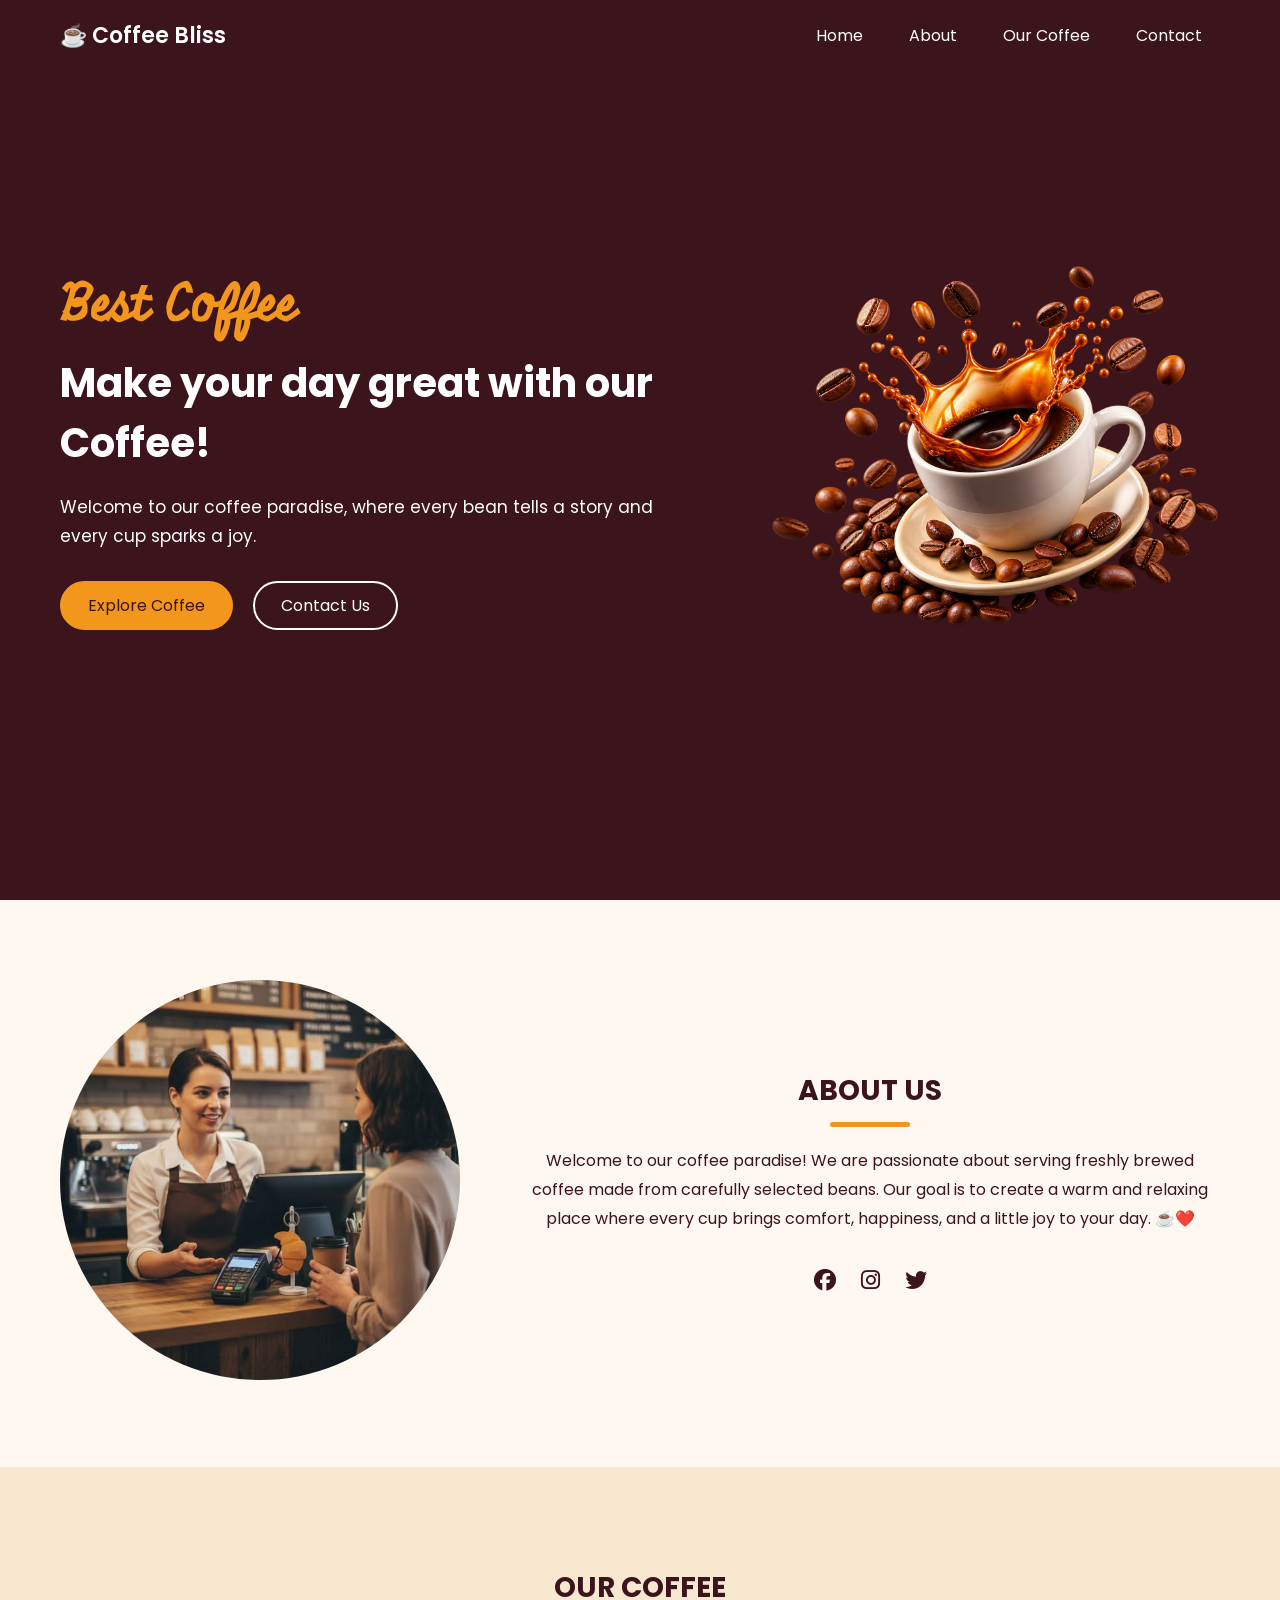
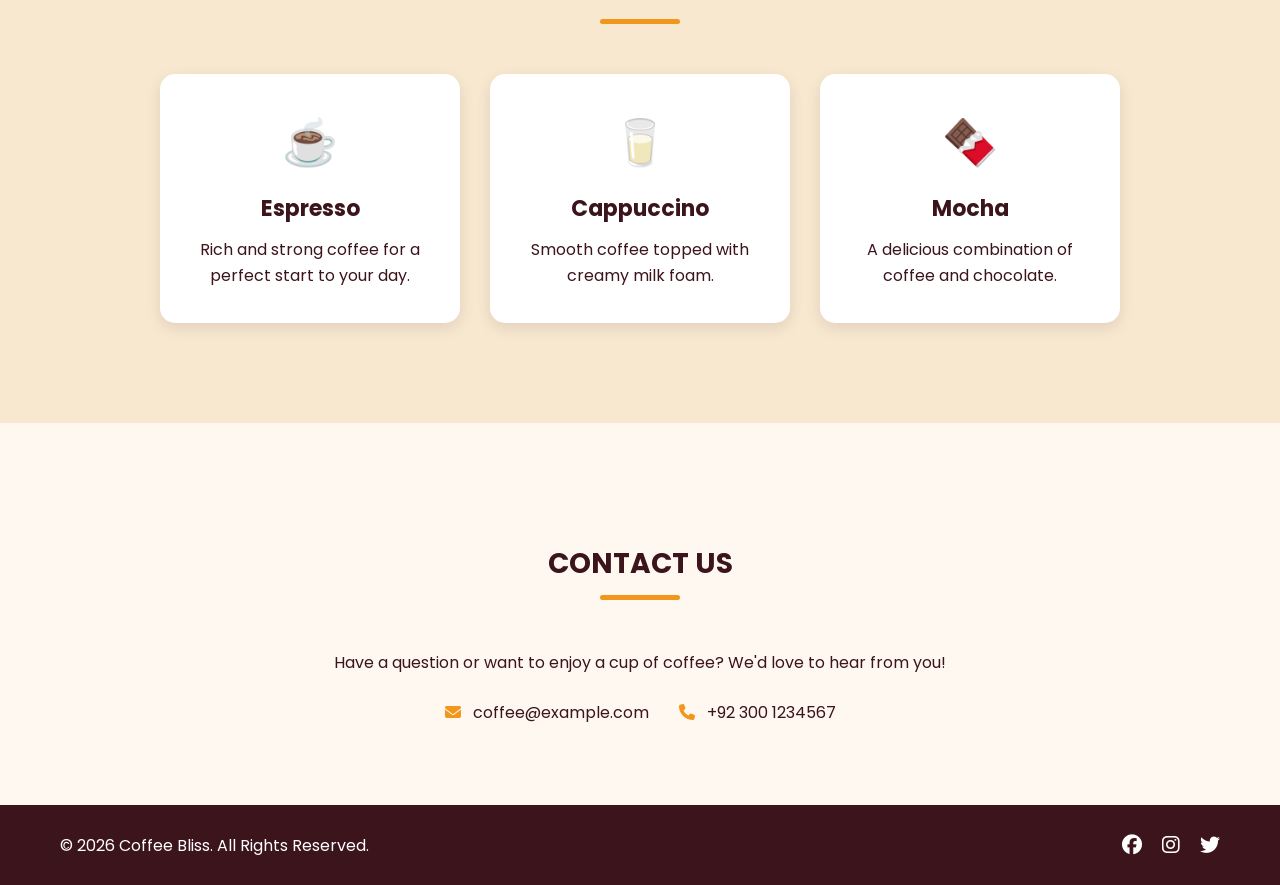
<file: WebDev-L1-LandingPage/index.html>
<!DOCTYPE html>
<html lang="en">

<head>
    <meta charset="UTF-8">
    <meta name="viewport" content="width=device-width, initial-scale=1.0">

    <title>Coffee Bliss | Landing Page</title>

    <!-- Font Awesome -->
    <link rel="stylesheet"
        href="https://cdnjs.cloudflare.com/ajax/libs/font-awesome/6.7.2/css/all.min.css">

    <!-- CSS -->
    <link rel="stylesheet" href="coffee.css">
</head>

<body>

    <!-- ================= NAVBAR ================= -->
    <header>
        <nav class="navbar section-content">

            <a href="#home" class="nav-logo">
                <h2 class="nav-text">☕ Coffee Bliss</h2>
            </a>

            <ul class="nav-menu">

                <li>
                    <a href="#home" class="nav-link">Home</a>
                </li>

                <li>
                    <a href="#about" class="nav-link">About</a>
                </li>

                <li>
                    <a href="#menu" class="nav-link">Our Coffee</a>
                </li>

                <li>
                    <a href="#contact" class="nav-link">Contact</a>
                </li>

            </ul>

        </nav>
    </header>


    <main>

        <!-- ================= HERO SECTION ================= -->
        <section class="hero-section" id="home">

            <div class="section-content hero-content">

                <div class="hero-details">

                    <h2 class="title">Best Coffee</h2>

                    <h3 class="subtitle">
                        Make your day great with our Coffee!
                    </h3>

                    <p class="description">
                        Welcome to our coffee paradise, where every bean
                        tells a story and every cup sparks a joy.
                    </p>

                    <div class="buttons">

                        <a href="#menu" class="button">
                            Explore Coffee
                        </a>

                        <a href="#contact" class="button contact-us">
                            Contact Us
                        </a>

                    </div>

                </div>


                <div class="hero-image-wrapper">

                    <img src="./ChatGPT Image Aug 18, 2026, 10_16_02 AM.png"
                        alt="A cup of coffee"
                        class="hero-image">

                </div>

            </div>

        </section>


        <!-- ================= ABOUT SECTION ================= -->
        <section class="about-section" id="about">

            <div class="section-content about-content">

                <div class="about-image-wrapper">

                    <img src="./1060949624734492126.jpg"
                        alt="Coffee shop"
                        class="about-image">

                </div>


                <div class="about-details">

                    <h2 class="section-title">
                        About Us
                    </h2>

                    <p class="text">
                        Welcome to our coffee paradise! We are passionate
                        about serving freshly brewed coffee made from
                        carefully selected beans. Our goal is to create
                        a warm and relaxing place where every cup brings
                        comfort, happiness, and a little joy to your day. ☕❤️
                    </p>


                    <div class="social-link-list">

                        <a href="https://www.facebook.com" class="social-link">
                            <i class="fa-brands fa-facebook"></i>
                        </a>

                        <a href="https://www.instagram.com" class="social-link">
                            <i class="fa-brands fa-instagram"></i>
                        </a>

                        <a href="https://www.twitter.com" class="social-link">
                            <i class="fa-brands fa-twitter"></i>
                        </a>

                    </div>

                </div>

            </div>

        </section>


        <!-- ================= COFFEE MENU SECTION ================= -->
        <section class="menu-section" id="menu">

            <div class="section-content">

                <h2 class="section-title">
                    Our Coffee
                </h2>


                <div class="coffee-list">

                    <div class="coffee-card">

                        <div class="coffee-icon">
                            ☕
                        </div>

                        <h3>Espresso</h3>

                        <p>
                            Rich and strong coffee for a perfect start
                            to your day.
                        </p>

                    </div>


                    <div class="coffee-card">

                        <div class="coffee-icon">
                            🥛
                        </div>

                        <h3>Cappuccino</h3>

                        <p>
                            Smooth coffee topped with creamy milk foam.
                        </p>

                    </div>


                    <div class="coffee-card">

                        <div class="coffee-icon">
                            🍫
                        </div>

                        <h3>Mocha</h3>

                        <p>
                            A delicious combination of coffee and chocolate.
                        </p>

                    </div>

                </div>

            </div>

        </section>


        <!-- ================= CONTACT SECTION ================= -->
        <section class="contact-section" id="contact">

            <div class="section-content">

                <h2 class="section-title">
                    Contact Us
                </h2>

                <p class="contact-text">
                    Have a question or want to enjoy a cup of coffee?
                    We'd love to hear from you!
                </p>

                <div class="contact-info">

                    <p>
                        <i class="fa-solid fa-envelope"></i>
                        coffee@example.com
                    </p>

                    <p>
                        <i class="fa-solid fa-phone"></i>
                        +92 300 1234567
                    </p>

                </div>

            </div>

        </section>

    </main>


    <!-- ================= FOOTER ================= -->
    <footer>

        <div class="section-content footer-content">

            <p>
                © 2026 Coffee Bliss. All Rights Reserved.
            </p>

            <div class="footer-social">

                
                        <a href="https://www.facebook.com" class="social-link">
                            <i class="fa-brands fa-facebook"></i>
                        </a>

                        <a href="https://www.instagram.com" class="social-link">
                            <i class="fa-brands fa-instagram"></i>
                        </a>

                        <a href="https://www.twitter.com" class="social-link">
                            <i class="fa-brands fa-twitter"></i>
                        </a>

            </div>

        </div>

    </footer>

</body>

</html>
</file>
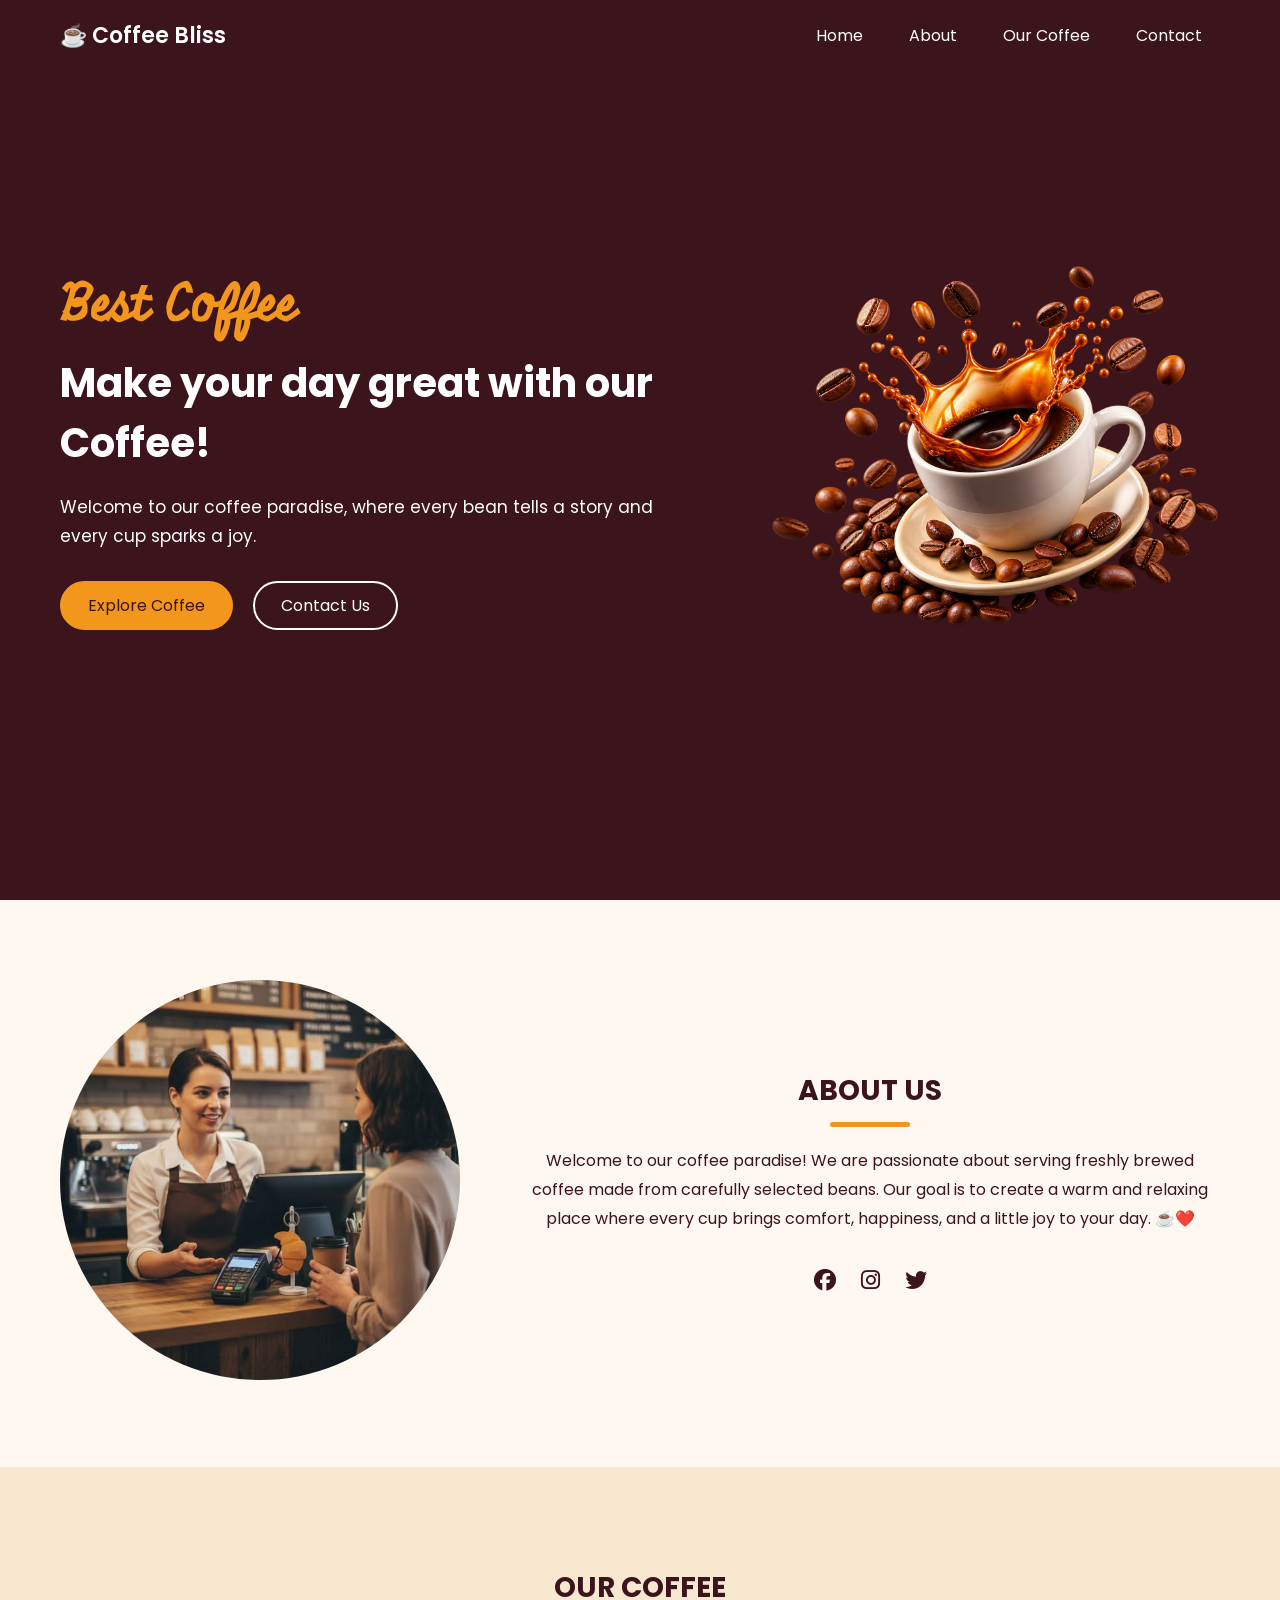
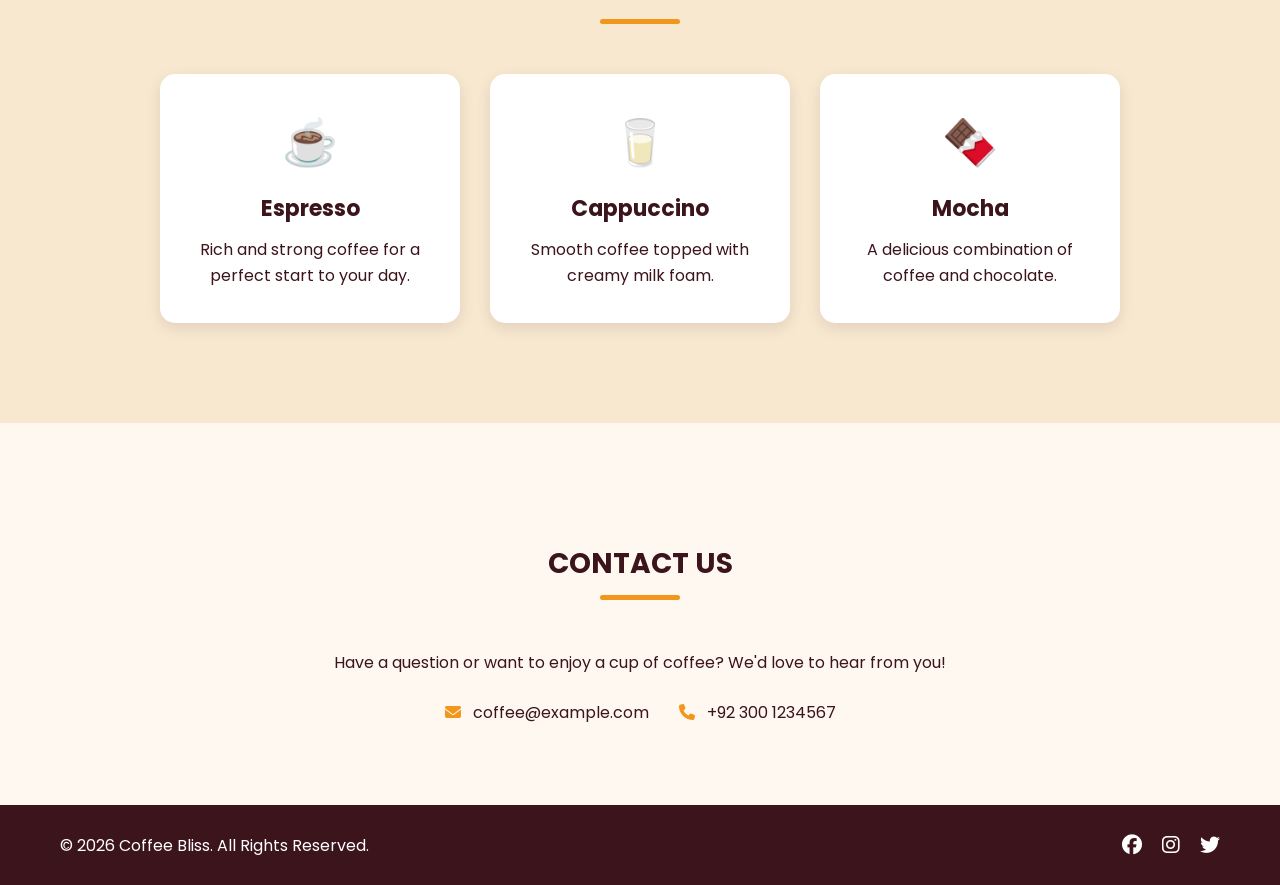
<file: WebDev-L1-Portfolio/index.html>
<!DOCTYPE html>
<html lang="en">

<head>
    <meta charset="UTF-8">
    <meta name="viewport" content="width=device-width, initial-scale=1.0">

    <title>Coffee Bliss | Landing Page</title>

    <!-- Font Awesome -->
    <link rel="stylesheet"
        href="https://cdnjs.cloudflare.com/ajax/libs/font-awesome/6.7.2/css/all.min.css">

    <!-- CSS -->
    <link rel="stylesheet" href="coffee.css">
</head>

<body>

    <!-- ================= NAVBAR ================= -->
    <header>
        <nav class="navbar section-content">

            <a href="#home" class="nav-logo">
                <h2 class="nav-text">☕ Coffee Bliss</h2>
            </a>

            <ul class="nav-menu">

                <li>
                    <a href="#home" class="nav-link">Home</a>
                </li>

                <li>
                    <a href="#about" class="nav-link">About</a>
                </li>

                <li>
                    <a href="#menu" class="nav-link">Our Coffee</a>
                </li>

                <li>
                    <a href="#contact" class="nav-link">Contact</a>
                </li>

            </ul>

        </nav>
    </header>


    <main>

        <!-- ================= HERO SECTION ================= -->
        <section class="hero-section" id="home">

            <div class="section-content hero-content">

                <div class="hero-details">

                    <h2 class="title">Best Coffee</h2>

                    <h3 class="subtitle">
                        Make your day great with our Coffee!
                    </h3>

                    <p class="description">
                        Welcome to our coffee paradise, where every bean
                        tells a story and every cup sparks a joy.
                    </p>

                    <div class="buttons">

                        <a href="#menu" class="button">
                            Explore Coffee
                        </a>

                        <a href="#contact" class="button contact-us">
                            Contact Us
                        </a>

                    </div>

                </div>


                <div class="hero-image-wrapper">

                    <img src="./ChatGPT Image Aug 18, 2026, 10_16_02 AM.png"
                        alt="A cup of coffee"
                        class="hero-image">

                </div>

            </div>

        </section>


        <!-- ================= ABOUT SECTION ================= -->
        <section class="about-section" id="about">

            <div class="section-content about-content">

                <div class="about-image-wrapper">

                    <img src="./1060949624734492126.jpg"
                        alt="Coffee shop"
                        class="about-image">

                </div>


                <div class="about-details">

                    <h2 class="section-title">
                        About Us
                    </h2>

                    <p class="text">
                        Welcome to our coffee paradise! We are passionate
                        about serving freshly brewed coffee made from
                        carefully selected beans. Our goal is to create
                        a warm and relaxing place where every cup brings
                        comfort, happiness, and a little joy to your day. ☕❤️
                    </p>


                    <div class="social-link-list">

                        <a href="#" class="social-link">
                            <i class="fa-brands fa-facebook"></i>
                        </a>

                        <a href="#" class="social-link">
                            <i class="fa-brands fa-instagram"></i>
                        </a>

                        <a href="#" class="social-link">
                            <i class="fa-brands fa-twitter"></i>
                        </a>

                    </div>

                </div>

            </div>

        </section>


        <!-- ================= COFFEE MENU SECTION ================= -->
        <section class="menu-section" id="menu">

            <div class="section-content">

                <h2 class="section-title">
                    Our Coffee
                </h2>


                <div class="coffee-list">

                    <div class="coffee-card">

                        <div class="coffee-icon">
                            ☕
                        </div>

                        <h3>Espresso</h3>

                        <p>
                            Rich and strong coffee for a perfect start
                            to your day.
                        </p>

                    </div>


                    <div class="coffee-card">

                        <div class="coffee-icon">
                            🥛
                        </div>

                        <h3>Cappuccino</h3>

                        <p>
                            Smooth coffee topped with creamy milk foam.
                        </p>

                    </div>


                    <div class="coffee-card">

                        <div class="coffee-icon">
                            🍫
                        </div>

                        <h3>Mocha</h3>

                        <p>
                            A delicious combination of coffee and chocolate.
                        </p>

                    </div>

                </div>

            </div>

        </section>


        <!-- ================= CONTACT SECTION ================= -->
        <section class="contact-section" id="contact">

            <div class="section-content">

                <h2 class="section-title">
                    Contact Us
                </h2>

                <p class="contact-text">
                    Have a question or want to enjoy a cup of coffee?
                    We'd love to hear from you!
                </p>

                <div class="contact-info">

                    <p>
                        <i class="fa-solid fa-envelope"></i>
                        coffee@example.com
                    </p>

                    <p>
                        <i class="fa-solid fa-phone"></i>
                        +92 300 1234567
                    </p>

                </div>

            </div>

        </section>

    </main>


    <!-- ================= FOOTER ================= -->
    <footer>

        <div class="section-content footer-content">

            <p>
                © 2026 Coffee Bliss. All Rights Reserved.
            </p>

            <div class="footer-social">

                <a href="#">
                    <i class="fa-brands fa-facebook"></i>
                </a>

                <a href="#">
                    <i class="fa-brands fa-instagram"></i>
                </a>

                <a href="#">
                    <i class="fa-brands fa-twitter"></i>
                </a>

            </div>

        </div>

    </footer>

</body>

</html>
</file>
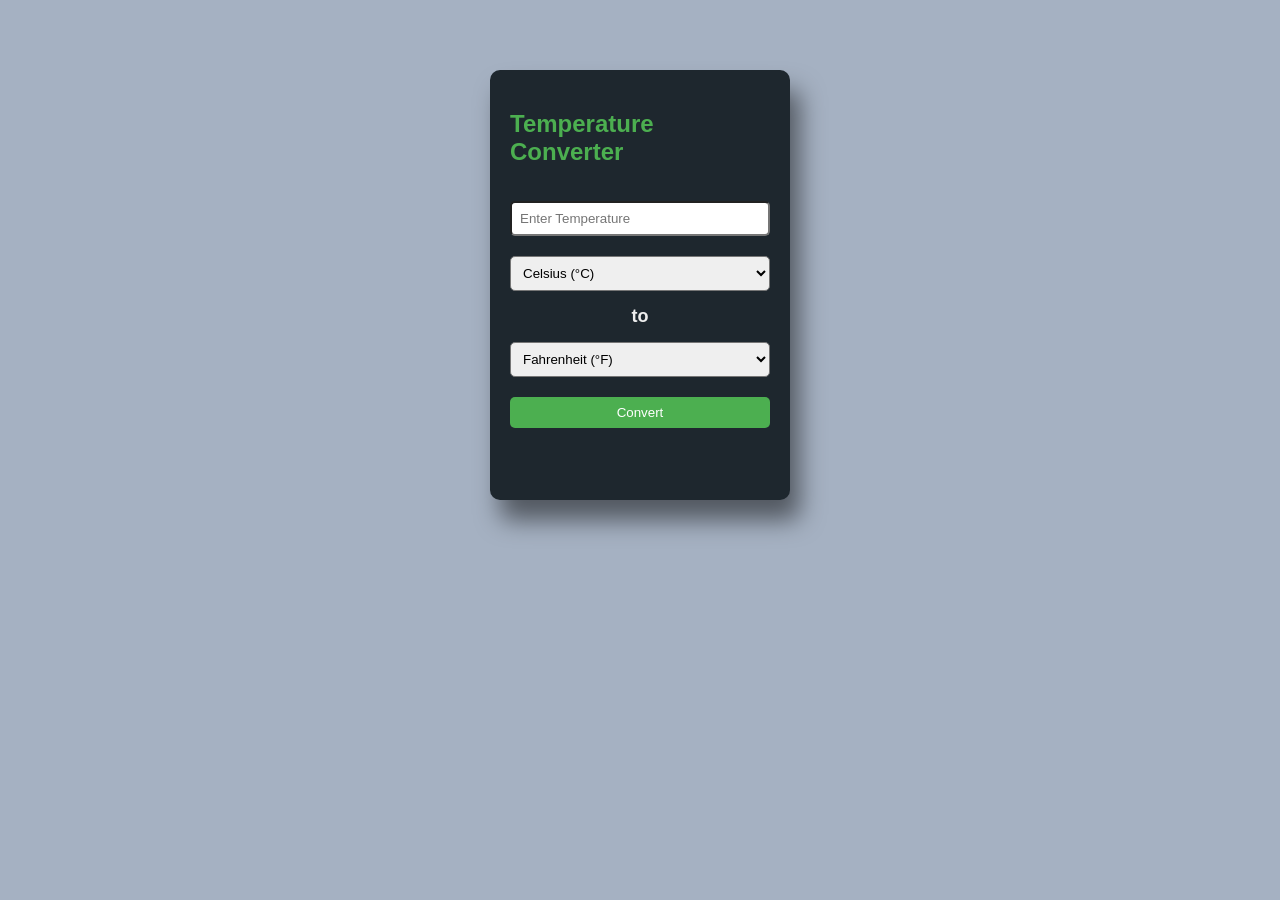
<file: WebDev-L1-Temperature-Converter/index.html>
<!DOCTYPE html>
<html lang="en">
<head>
    <meta charset="UTF-8">
    <meta name="viewport" content="width=device-width, initial-scale=1.0">
    <title>Temperature Converter</title>
    <link rel="stylesheet" href="./style.css">
</head>
<body>
    <div class="container">
        <h2>Temperature Converter</h2>
        <input type="number" id="inputTemp" placeholder="Enter Temperature">
        <select id="fromUnit">
            <option value="celsius">Celsius (°C)</option>
            <option value="fahrenheit">Fahrenheit (°F)</option>
            <option value="kelvin">Kelvin (K)</option>
        </select>
        <p>to</p>
        <select id="toUnit">
            <option value="fahrenheit">Fahrenheit (°F)</option>
             <option value="kelvin">Kelvin (K)</option>
            <option value="celsius">Celsius (°C)</option>
        </select>
        <button onclick="convertTemp()">Convert</button>
        <h3 id="result"></h3>
    </div>
    <script src="./script.js"></script>
</body>
</html>
</file>
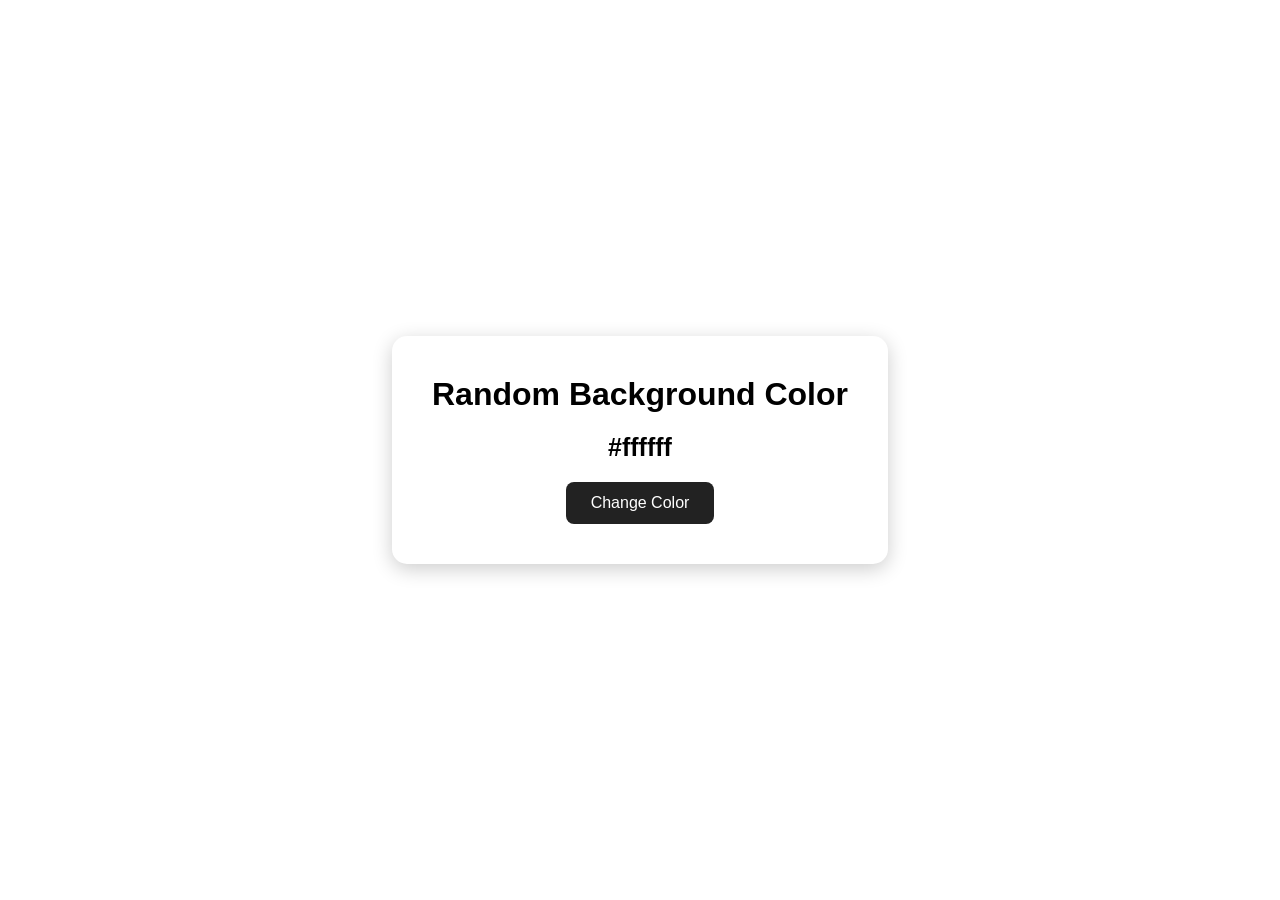
<file: WebDev-L1-Portfolio/color.html>
<!DOCTYPE html>
<html lang="en">
<head>
    <meta charset="UTF-8">
    <meta name="viewport" content="width=device-width, initial-scale=1.0">
    <title>Random Color Generator</title>
    <link rel="stylesheet" href="color.css">
</head>
<body>
    <div class="container">
        <h1>Random Background Color</h1>
        <p id="colorCode">#ffffff</p>
        <button id="colorBtn">Change Color</button>
    </div>
    <script src="color.js"></script>
</body>
</html>
</file>
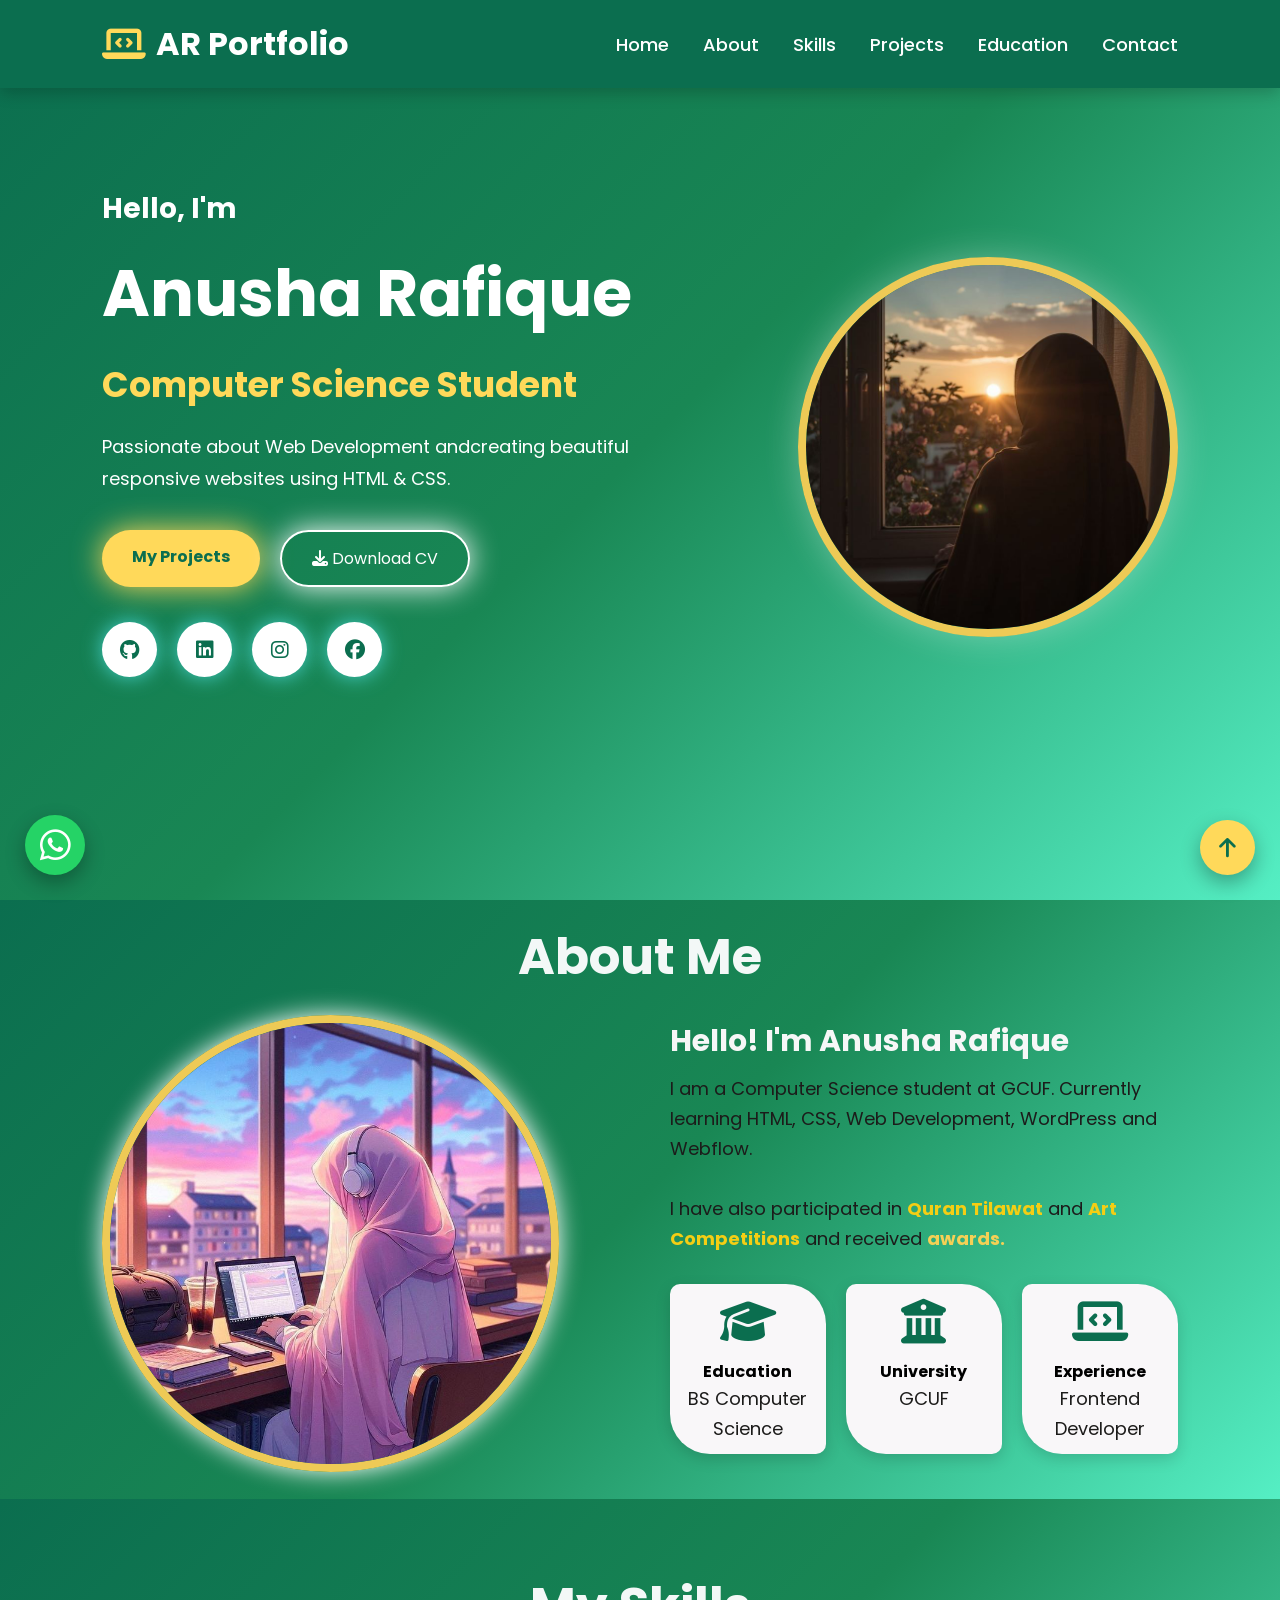
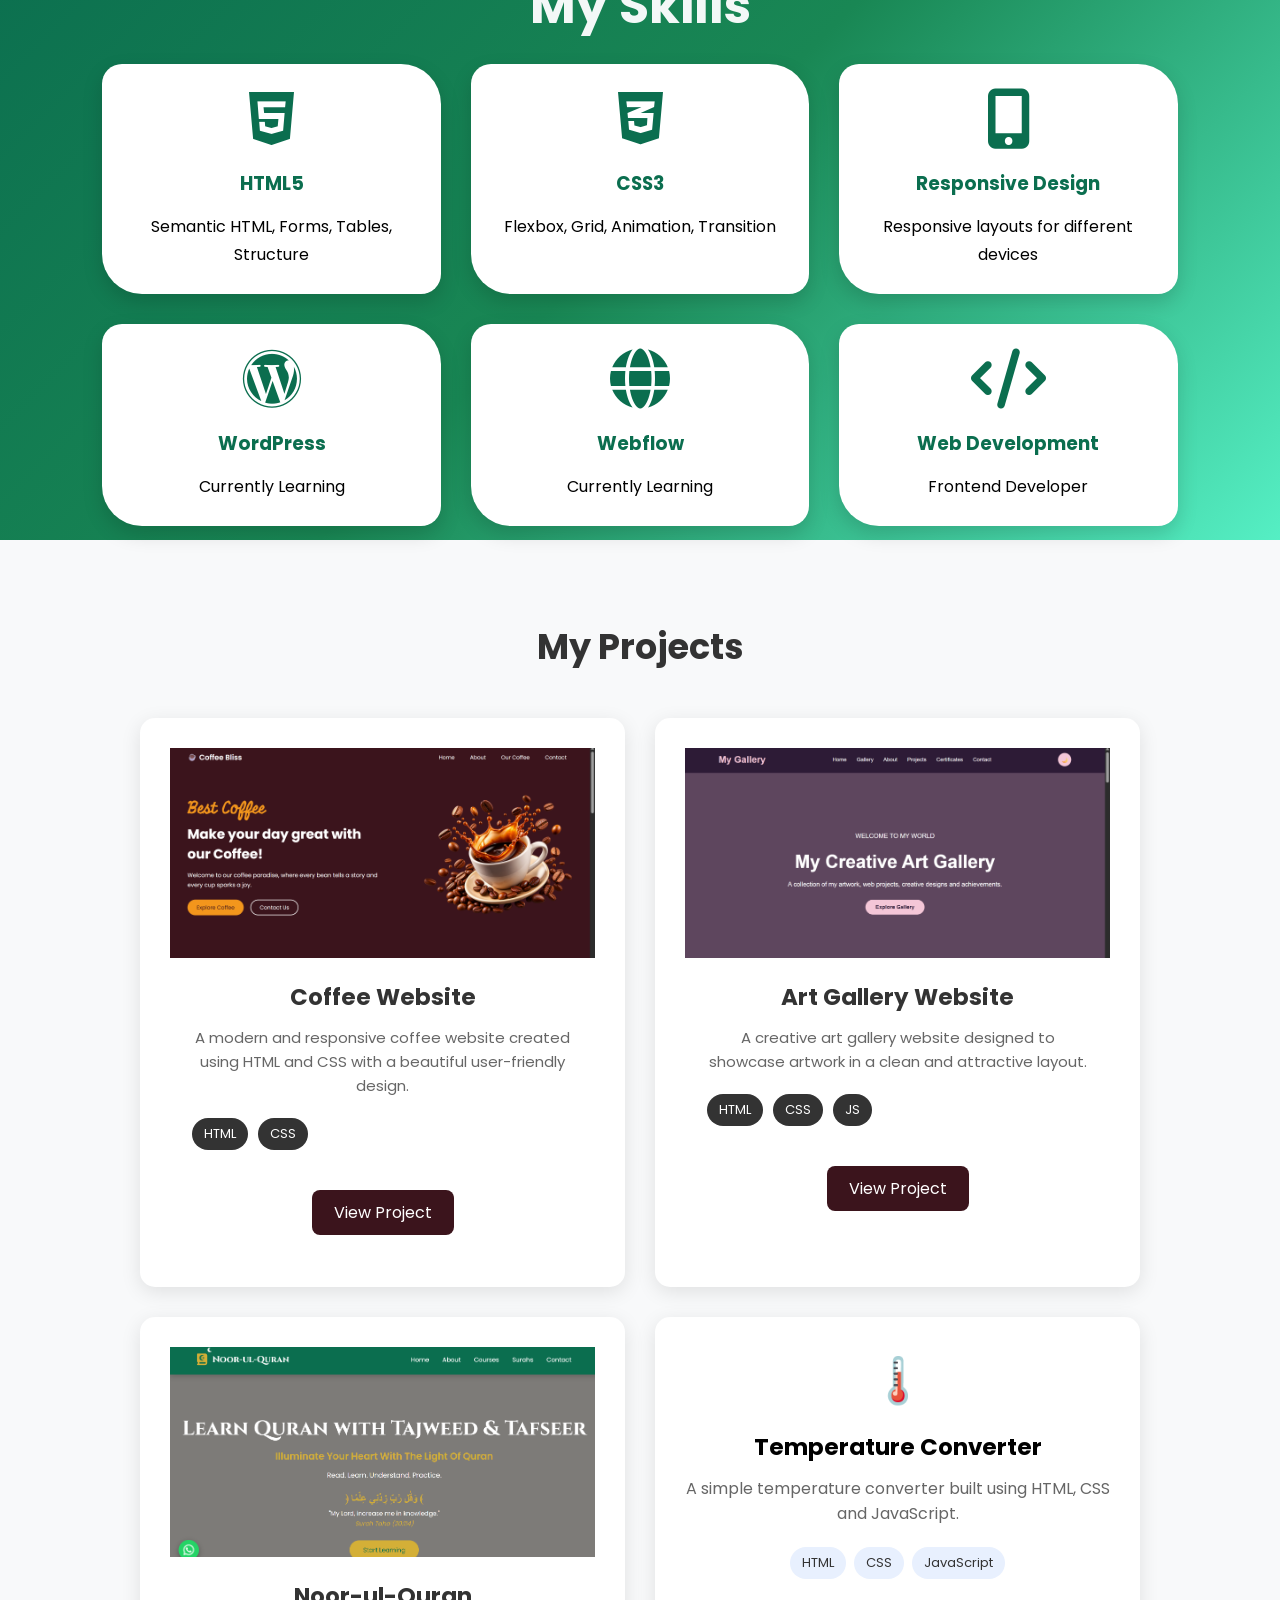
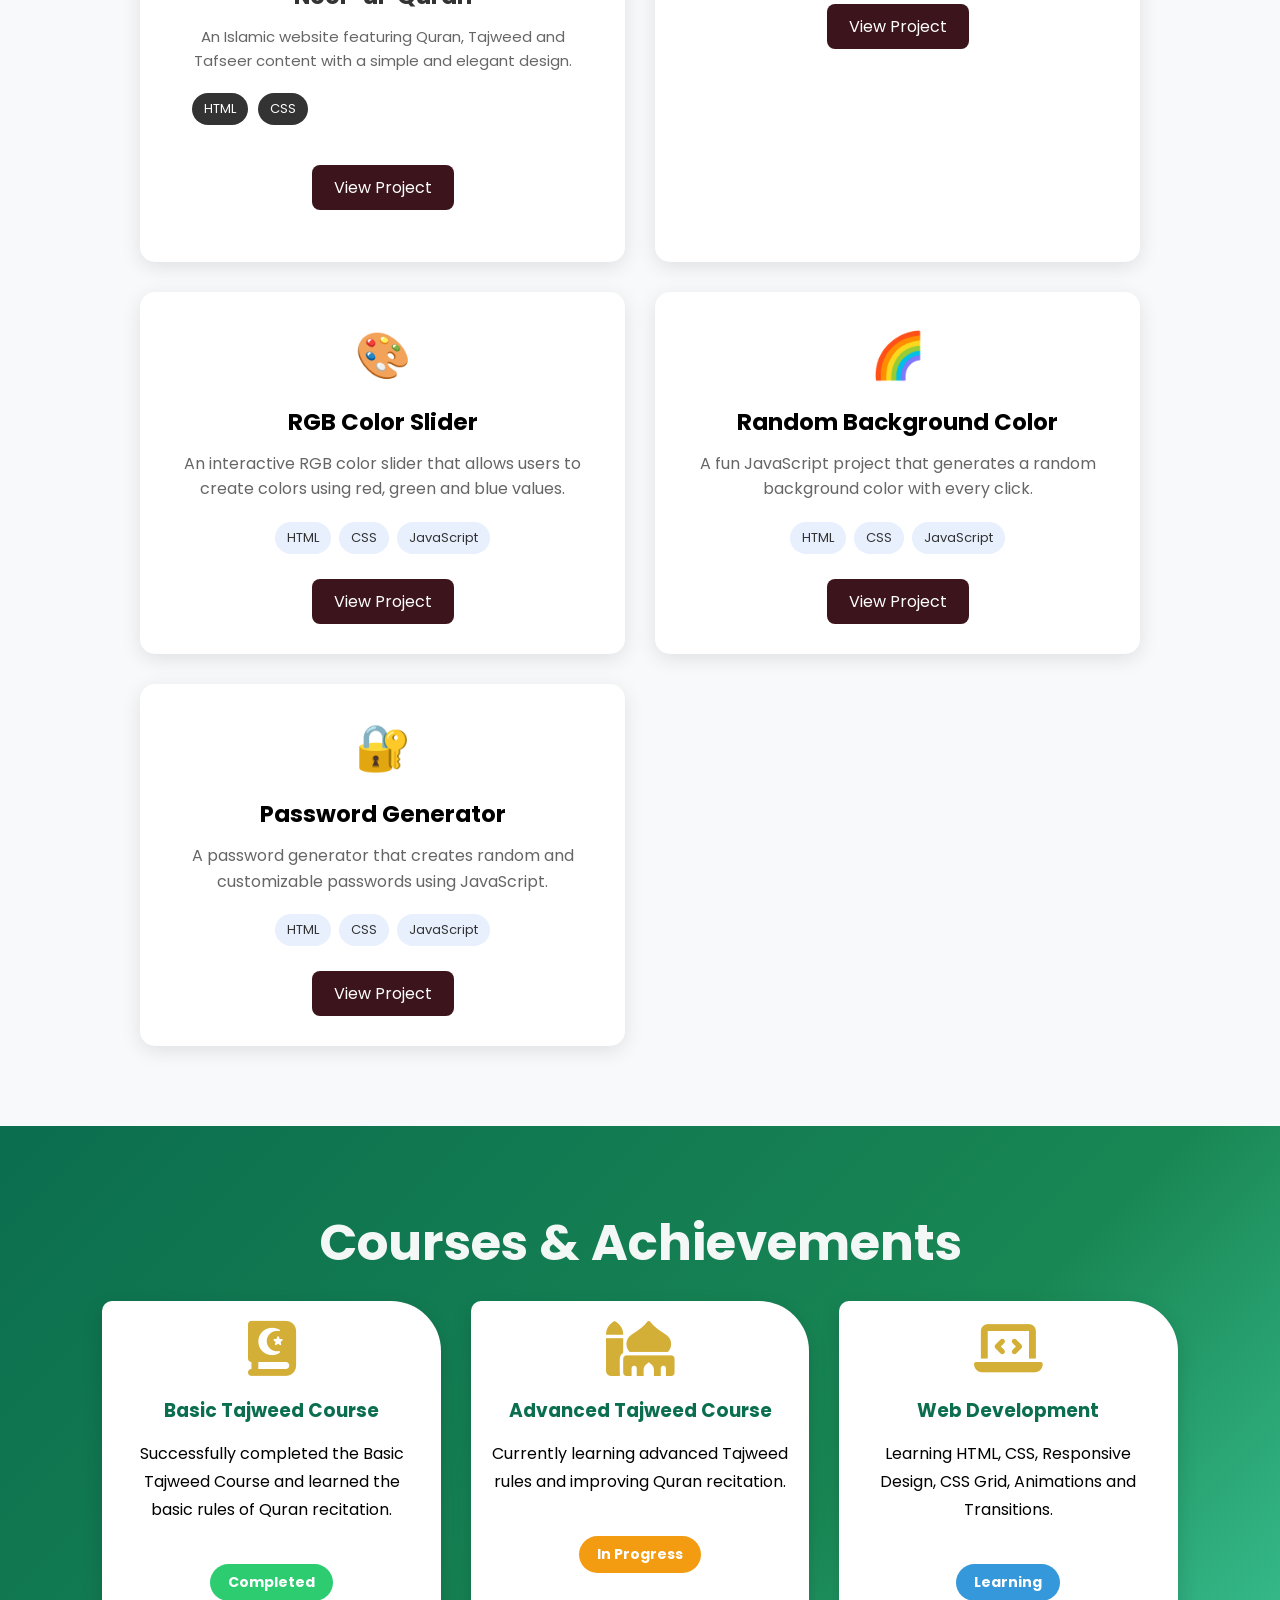
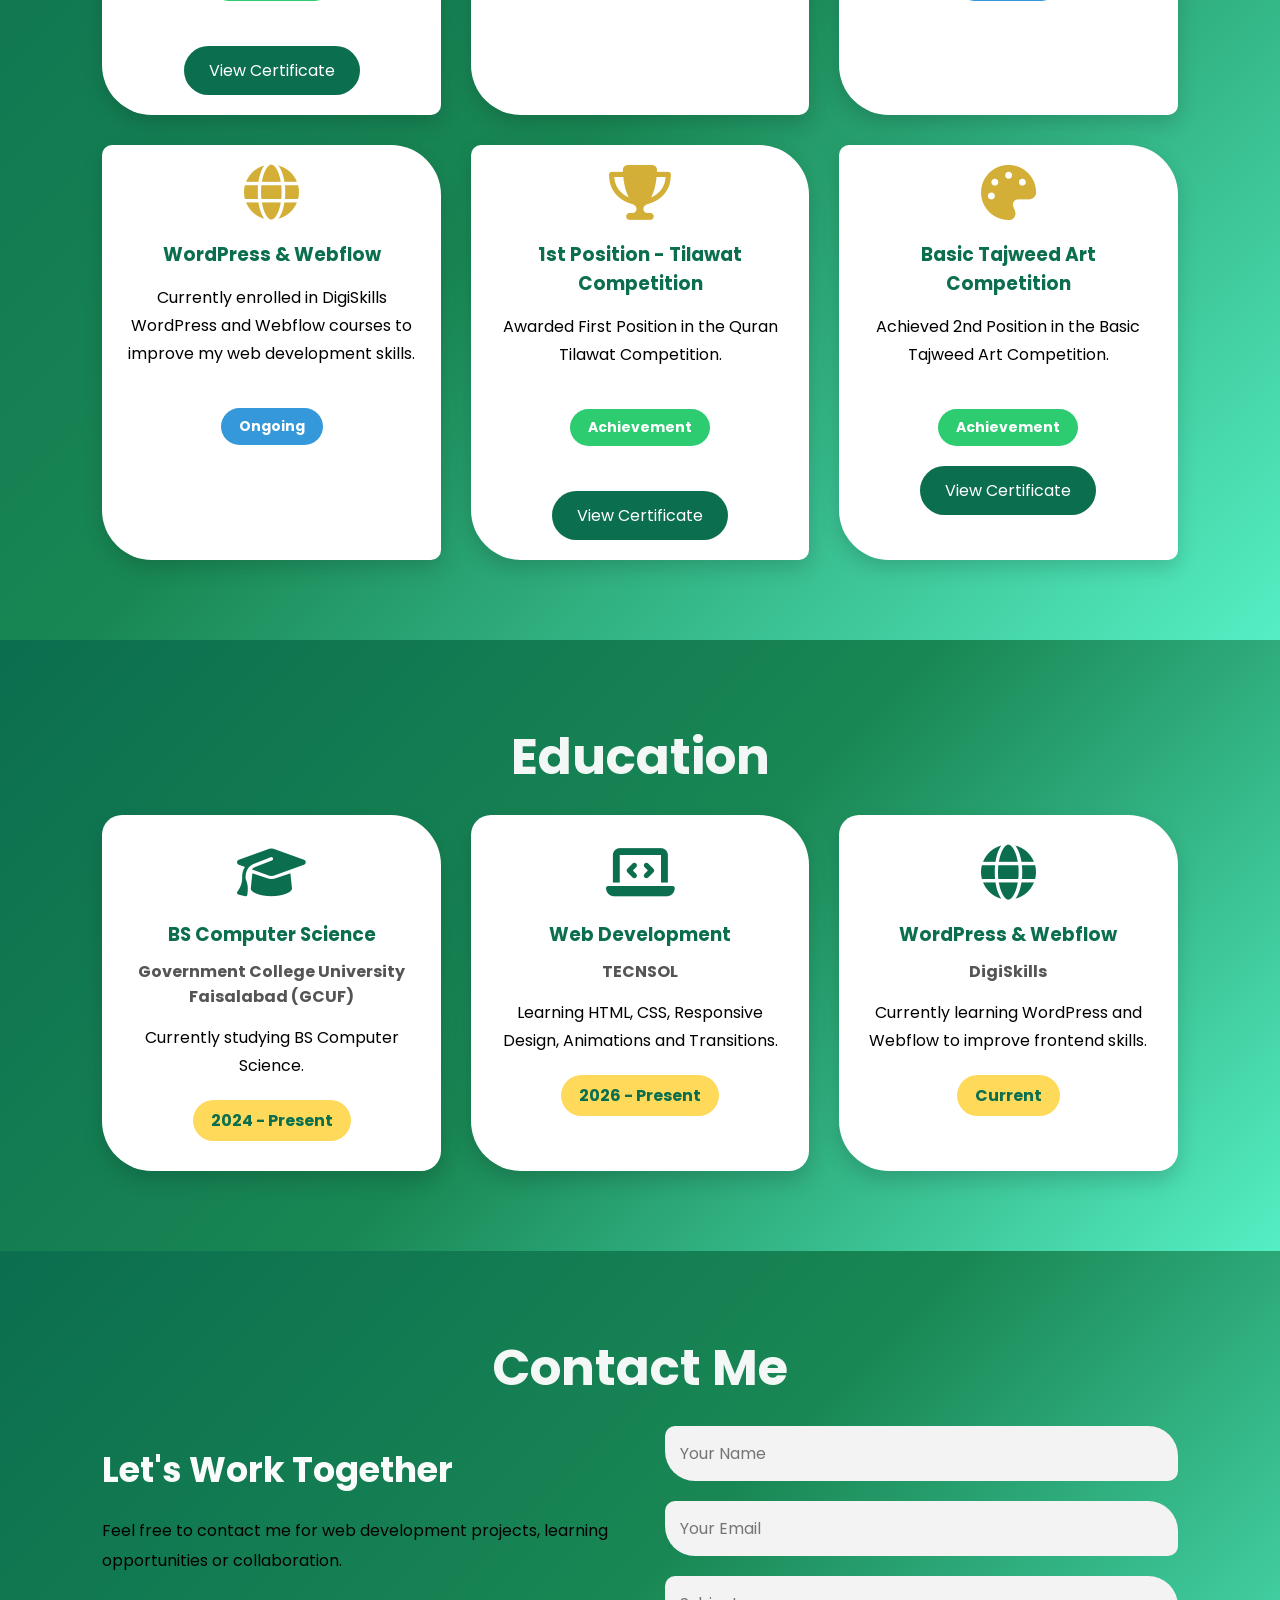
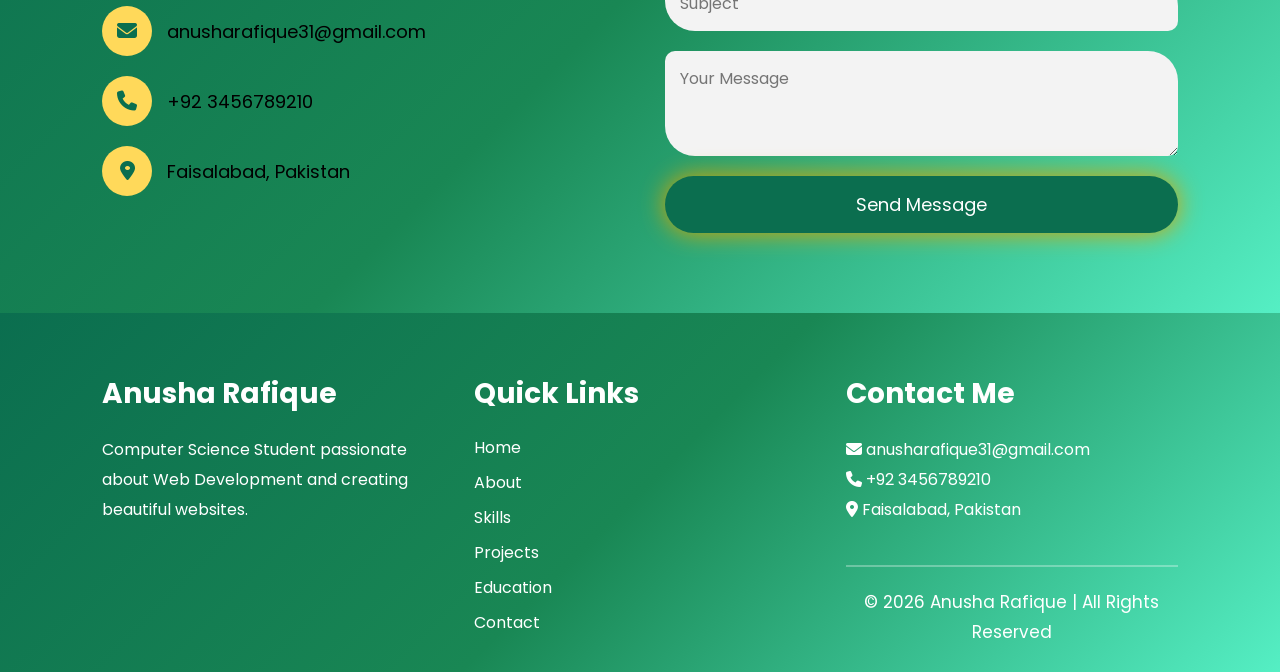
<file: WebDev-L1-Portfolio/portfolio.html>
<!DOCTYPE html>
<html lang="en">
<head>
<meta charset="UTF-8">
<meta name="viewport" content="width=device-width, initial-scale=1.0">
<title>Anusha Rafique | Portfolio</title>
<link rel="stylesheet" href="./portfolio.css">
<link rel="stylesheet"
href="https://cdnjs.cloudflare.com/ajax/libs/font-awesome/6.7.2/css/all.min.css">
<link
href="https://fonts.googleapis.com/css2?family=Poppins:wght@300;400;600;700&display=swap"
rel="stylesheet">
</head>
<body>
    <header>
<div class="logo">
<i class="fa-solid fa-laptop-code"></i>
<h2>AR Portfolio</h2>
</div>
<nav>
<a href="#home">Home</a>

<a href="#about">About</a>

<a href="#skills">Skills</a>

<a href="#projects">Projects</a>

<a href="#education">Education</a>

<a href="#contact">Contact</a>
</nav>
</header>
<section class="hero" id="home">
<div class="hero-content">
<h3>Hello, I'm</h3>
<h1>Anusha Rafique</h1>
<h2>Computer Science Student</h2>
<p>Passionate about Web Development andcreating beautiful responsive websites
using HTML & CSS.</p>
<div class="hero-buttons">
<a href="#projects" class="btn">My Projects</a>
<a href="./Anu resume.docx" class="btn2" download>
<i class="fa-solid fa-download"></i> Download CV</a>
</div>
<div class="social-icons">
<a href="https:\\github.com"><i class="fa-brands fa-github"></i></a>

<a href="https:\\linkedin.com"><i class="fa-brands fa-linkedin"></i></a>

<a href="https:\\instagram.com"><i class="fa-brands fa-instagram"></i></a>

<a href="https:\\facebook.com"><i class="fa-brands fa-facebook"></i></a>
</div>
</div>
<div class="hero-image">
<img src="./download (9).jpg" alt="Profile">
</div>
</section>
<section class="about" id="about">
<h2 class="heading">About Me</h2>
<div class="about-container">
<div class="about-image">
<img src="./guys, if you are muslim, comment and follow  me, and I will give you a shout out!.jpg" alt="About">
</div>
<div class="about-content">
<h3>Hello! I'm Anusha Rafique</h3>
<p>
I am a Computer Science student at GCUF.
Currently learning HTML, CSS, Web Development,
WordPress and Webflow.
</p>
<p>
    I have also participated in
    <span class="highlight">Quran Tilawat</span>
    and
    <span class="highlight">Art Competitions</span>
    and received
    <span class="award">awards.</span>
</p>
<div class="about-info">
<div>
 <i class="fa-solid fa-graduation-cap"></i>
<h4>Education</h4>
<p>BS Computer Science</p>
</div>
<div>
<i class="fa-solid fa-building-columns"></i>
<h4>University</h4>
<p>GCUF</p>
</div>
<div>
 <i class="fa-solid fa-laptop-code"></i>
<h4>Experience</h4>
<p>Frontend Developer</p>
</div>
</div>
</div>
</div>
</section>
<!--SKILLS-->

<section class="skills" id="skills">
    <h2 class="heading">My Skills</h2>
    <div class="skills-container">
        <div class="skill-card">
            <i class="fa-brands fa-html5"></i>
            <h3>HTML5</h3>
            <p>Semantic HTML, Forms, Tables, Structure</p>
        </div>
        <div class="skill-card">
            <i class="fa-brands fa-css3-alt"></i>
            <h3>CSS3</h3>
            <p>Flexbox, Grid, Animation, Transition</p>
        </div>
        <div class="skill-card">
            <i class="fa-solid fa-mobile-screen-button"></i>
            <h3>Responsive Design</h3>
            <p>Responsive layouts for different devices</p>
        </div>
        <div class="skill-card">
            <i class="fa-brands fa-wordpress"></i>
            <h3>WordPress</h3>
            <p>Currently Learning</p>
        </div>
        <div class="skill-card">
            <i class="fa-solid fa-globe"></i>
            <h3>Webflow</h3>
            <p>Currently Learning</p>
        </div>
        <div class="skill-card">
            <i class="fa-solid fa-code"></i>
            <h3>Web Development</h3>
            <p>Frontend Developer</p>
        </div>
    </div>
</section>
<!--/*Projects*/-->
<section class="projects-section" id="projects">
    <h2 class="section-title">My Projects</h2>

    <div class="projects-container">

        <!-- Coffee Website -->
        <div class="project-card">
            <div class="project-image">
                <img src="./Screenshot (251).png" alt="Coffee Website">
            </div>

            <div class="project-content">
                <h3>Coffee Website</h3>
                <p>
                    A modern and responsive coffee website created using
                    HTML and CSS with a beautiful user-friendly design.
                </p>

                <div class="project-tech">
                    <span>HTML</span>
                    <span>CSS</span>
                </div>

                <a href="./index.html" class="project-btn">View Project</a>
            </div>
        </div>
        <!-- Art Gallery -->
        <div class="project-card">
            <div class="project-image">
                <img src="./Screenshot (252).png" alt="Art Gallery Website">
            </div>

            <div class="project-content">
                <h3>Art Gallery Website</h3>
                <p>
                    A creative art gallery website designed to showcase
                    artwork in a clean and attractive layout.
                </p>

                <div class="project-tech">
                    <span>HTML</span>
                    <span>CSS</span>
                    <span>JS</span>
                </div>

                <a href="./art.html" class="project-btn">View Project</a>
            </div>
        </div>
  <!-- Noor-ul-Quran -->
        <div class="project-card">
            <div class="project-image">
                <img src="./Quran.png" alt="Noor-ul-Quran Website">
            </div>

            <div class="project-content">
                <h3>Noor-ul-Quran</h3>
                <p>
                    An Islamic website featuring Quran, Tajweed and
                    Tafseer content with a simple and elegant design.
                </p>

                <div class="project-tech">
                    <span>HTML</span>
                    <span>CSS</span>
                </div>

                <a href="./Quran.html" class="project-btn">View Project</a>
            </div>
        </div>
         <!-- Temperature Converter -->
        <div class="project-card">
            <div class="project-icon">🌡️</div>

            <h3>Temperature Converter</h3>

            <p>
                A simple temperature converter built using
                HTML, CSS and JavaScript.
            </p>

            <div class="tech">
                <span>HTML</span>
                <span>CSS</span>
                <span>JavaScript</span>
            </div>

            <a href="./temp.html" target="_blank">
                View Project
            </a>
        </div>


        <!-- RGB Color Slider -->
        <div class="project-card">
            <div class="project-icon">🎨</div>

            <h3>RGB Color Slider</h3>

            <p>
                An interactive RGB color slider that allows users
                to create colors using red, green and blue values.
            </p>
            <div class="tech">
                <span>HTML</span>
                <span>CSS</span>
                <span>JavaScript</span>
            </div>
            <a href="./rgc.html" target="_blank">
                View Project
            </a>
        </div>
        <!-- Random Background Color -->
        <div class="project-card">
            <div class="project-icon">🌈</div>
            <h3>Random Background Color</h3>
            <p>
                A fun JavaScript project that generates a random
                background color with every click.
            </p>
            <div class="tech">
                <span>HTML</span>
                <span>CSS</span>
                <span>JavaScript</span>
            </div>
            <a href="./color.html" target="_blank">
                View Project
            </a>
        </div>
        <!-- Password Generator -->
        <div class="project-card">
            <div class="project-icon">🔐</div>
            <h3>Password Generator</h3>
            <p>
                A password generator that creates random and
                customizable passwords using JavaScript.
            </p>
            <div class="tech">
                <span>HTML</span>
                <span>CSS</span>
                <span>JavaScript</span>
            </div>
            <a href="./pswrd.html" target="_blank">
                View Project
            </a>
        </div>
    </div>

    </div>
</section>
<!--COURSES & CERTIFICATIONS-->

<section class="certificates" id="certificates">
    <h2 class="heading">Courses & Achievements</h2>
    <div class="certificate-container">
        <!-- Card 1 -->
        <div class="certificate-card">
            <i class="fa-solid fa-book-quran"></i>
            <h3>Basic Tajweed Course</h3>
            <p>
                Successfully completed the Basic Tajweed Course and learned the basic rules of Quran recitation.
            </p>
            <span class="status completed">Completed</span>
            <br><br>
        <a href="./Final certificate.jpeg" target="_blank" class="project-btn">
         View Certificate
        </a>
        </div>

        <!-- Card 2 -->

        <div class="certificate-card">
            <i class="fa-solid fa-mosque"></i>
            <h3>Advanced Tajweed Course</h3>
            <p>
                Currently learning advanced Tajweed rules and improving Quran recitation.
            </p>
            <span class="status progress">In Progress</span>
        </div>

        <!-- Card 3 -->

        <div class="certificate-card">
            <i class="fa-solid fa-laptop-code"></i>
            <h3>Web Development</h3>
            <p>
                Learning HTML, CSS, Responsive Design, CSS Grid, Animations and Transitions.
            </p>
            <span class="status learning">Learning</span>
        </div>

         <!-- Card 4 -->

 <div class="certificate-card">
    <i class="fa-solid fa-globe"></i>
    <h3>WordPress & Webflow</h3>
    <p>
        Currently enrolled in DigiSkills WordPress and Webflow courses to improve my web development skills.
    </p>
    <span class="status learning">Ongoing</span>
</div>

 <!-- Card 5 -->

<div class="certificate-card">
    <i class="fa-solid fa-trophy"></i>
    <h3>1st Position - Tilawat Competition</h3>
    <p>
        Awarded First Position in the Quran Tilawat Competition.
    </p>
    <span class="status completed">Achievement</span>
    <br><br>
    <a href="./Batch tilawt .jpeg" target="_blank" class="project-btn">
       View Certificate
    </a>
</div>

 <!-- Card 6 -->

<div class="certificate-card">
    <i class="fa-solid fa-palette"></i>
    <h3>Basic Tajweed Art Competition</h3>
    <p>
        Achieved 2nd Position in the Basic Tajweed Art Competition.
    </p>
    <span class="status completed">Achievement</span>
 <a href="./Art certificate.jpeg" 
 target="_blank" 
 class="project-btn">
         View Certificate
        </a>
</div>
    </div>
</section>

<!--EDUCATION-->

<section class="education" id="education">
    <h2 class="heading">Education</h2>
    <div class="education-container">
        <div class="education-card">
            <i class="fa-solid fa-graduation-cap"></i>
            <h3>BS Computer Science</h3>
            <h4>Government College University Faisalabad (GCUF)</h4>
            <p>Currently studying BS Computer Science.</p>
            <span>2024 - Present</span>
        </div>
        <div class="education-card">
            <i class="fa-solid fa-laptop-code"></i>
            <h3>Web Development</h3>
            <h4>TECNSOL</h4>
            <p>Learning HTML, CSS, Responsive Design, Animations and Transitions.</p>
            <span>2026 - Present</span>
        </div>
        <div class="education-card">
            <i class="fa-solid fa-globe"></i>
            <h3>WordPress & Webflow</h3>
            <h4>DigiSkills</h4>
            <p>Currently learning WordPress and Webflow to improve frontend skills.</p>
            <span>Current</span>
        </div>
    </div>
</section>

<!--CONTACT-->

<section class="contact" id="contact">
    <h2 class="heading">Contact Me</h2>
    <div class="contact-container">
        <div class="contact-info">
            <h3>Let's Work Together</h3>
            <p>
                Feel free to contact me for web development projects,
                learning opportunities or collaboration.
            </p>
            <div class="info-box">
                <i class="fa-solid fa-envelope"></i>
                <span>anusharafique31@gmail.com</span>
            </div>
            <div class="info-box">
                <i class="fa-solid fa-phone"></i>
                <span>+92 3456789210</span>
            </div>
            <div class="info-box">
                <i class="fa-solid fa-location-dot"></i>
                <span>Faisalabad, Pakistan</span>
            </div>
        </div>
        <form class="contact-form">
            <input type="text" placeholder="Your Name">
            <input type="email" placeholder="Your Email">
            <input type="text" placeholder="Subject">
            <textarea rows="3" placeholder="Your Message"></textarea>
            <button type="submit">Send Message</button>
        </form>
    </div>
</section>
<!--FOOTER-->

<footer class="footer">
    <div class="footer-container">
        <div class="footer-box">
            <h3>Anusha Rafique</h3>
            <p>
                Computer Science Student passionate about
                Web Development and creating beautiful websites.
            </p>
        </div>
        <div class="footer-box">
            <h3>Quick Links</h3>
            <a href="#home">Home</a>
            <a href="#about">About</a>
            <a href="#skills">Skills</a>
            <a href="#projects">Projects</a>
            <a href="#education">Education</a>
            <a href="#contact">Contact</a>
        </div>
        <div class="footer-box">
            <div class="footer-box">
    <h3>Contact Me</h3>
    <p>
        <i class="fa-solid fa-envelope"></i>
        anusharafique31@gmail.com
    </p>
    <p>
        <i class="fa-solid fa-phone"></i>
        +92 3456789210
    </p>
    <p>
        <i class="fa-solid fa-location-dot"></i>
        Faisalabad, Pakistan
    </p>
    </div>
    <hr>
    <p class="copyright">
        © 2026 Anusha Rafique | All Rights Reserved</p>
</footer>
<a href="https://web.whatsapp.com/" target="_blank" class="whatsapp">
    <i class="fa-brands fa-whatsapp"></i>
</a>
<a href="#home" class="scroll-top">
    <i class="fa-solid fa-arrow-up"></i>
</a>
</body>
</html>
</file>
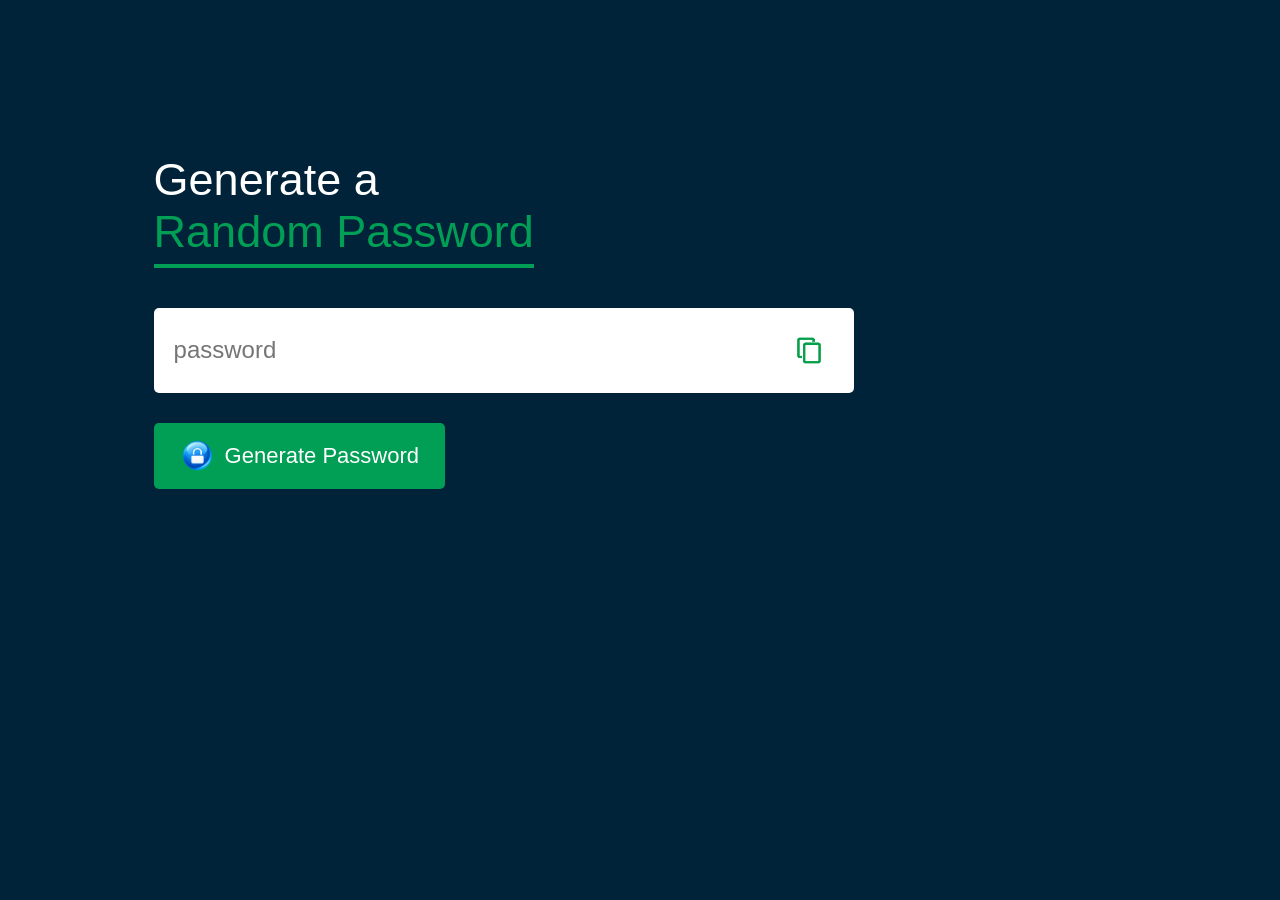
<file: WebDev-L1-Portfolio/pswrd.html>
<!DOCTYPE html>
<html lang="en">
<head>
    <meta charset="UTF-8">
    <meta name="viewport" content="width=device-width, initial-scale=1.0">
    <title>Random Password generator</title>
    <link rel="stylesheet" href="./pswrd.css">
</head>
<body>
<div class="container">
    <h1>Generate a<br><span> Random Password</span></h1>
    <div class="display">
        <input type="text" id="password" placeholder="password">
        <img src="./ChatGPT Image Aug 19, 2026, 10_36_07 AM.png" onclick="copyPassword()">
    </div>
    <button onclick="creatPassword()"><img src="./50 AM.png">Generate Password</button>
</div>

<script>

    const passwordBox = document.getElementById('password');
    const length = 12;

    const upperCase = "ABCDEFGHIJKLMNOPQRSTUVWXYZ";
    const lowerCase = "abcdefghijklmnopqrstuvwxyz";
    const number = "0123456789";
    const symbol = "@#$%^&*(){}-+`~<>=";

    const allChars = upperCase + lowerCase + number + symbol;

    function creatPassword(){
        let password = "";

        password += upperCase[Math.floor(Math.random() * upperCase.length)];
        password += lowerCase[Math.floor(Math.random() * lowerCase.length)];
        password += number[Math.floor(Math.random() * number.length)];
        password += symbol[Math.floor(Math.random() * symbol.length)];

        while(length > password.length){
            password += allChars[Math.floor(Math.random() * allChars.length)];
        }

        passwordBox.value = password;
    }

    function copyPassword(){
        passwordBox.select();
        document.execCommand("copy");
    }
     
</script>
</body>
</html>
</file>
<file: WebDev-L1-LandingPage/coffee.css>
/* ================= GOOGLE FONT ================= */

@import url('https://fonts.googleapis.com/css2?family=Miniver&family=Poppins:wght@400;500;600;700&display=swap');


/* ================= GENERAL ================= */

* {
    margin: 0;
    padding: 0;
    box-sizing: border-box;
    font-family: "Poppins", sans-serif;
}

html {
    scroll-behavior: smooth;
}

body {
    background: #fff8f0;
    color: #3b141c;
}

ul {
    list-style: none;
}

a {
    text-decoration: none;
}

img {
    width: 100%;
}

.section-content {
    max-width: 1200px;
    margin: 0 auto;
    padding: 0 20px;
}

.section-title {
    text-align: center;
    padding: 60px 0 50px;
    text-transform: uppercase;
    font-size: 28px;
}

.section-title::after {
    content: "";
    width: 80px;
    height: 5px;
    margin: 10px auto 0;
    border-radius: 10px;
    display: block;
    background: #f3961c;
}


/* ================= NAVBAR ================= */

header {
    background: #3b141c;
    position: fixed;
    width: 100%;
    z-index: 100;
}

.navbar {
    min-height: 70px;
    display: flex;
    align-items: center;
    justify-content: space-between;
}

.navbar .nav-text {
    color: white;
    font-size: 22px;
    font-weight: 600;
}

.navbar .nav-menu {
    display: flex;
    gap: 10px;
}

.navbar .nav-link {
    color: white;
    padding: 10px 18px;
    border-radius: 30px;
    transition: 0.3s ease;
}

.navbar .nav-link:hover {
    background: #f3961c;
}


/* ================= HERO ================= */

.hero-section {
    min-height: 100vh;
    background: #3b141c;
}

.hero-content {
    min-height: 100vh;
    display: flex;
    align-items: center;
    justify-content: space-between;
    gap: 40px;
    color: white;
}

.hero-details {
    max-width: 600px;
}

.hero-details .title {
    font-size: 50px;
    color: #f3961c;
    font-family: "Miniver", cursive;
    margin-bottom: 10px;
}

.hero-details .subtitle {
    font-size: 40px;
    margin-bottom: 20px;
}

.hero-details .description {
    max-width: 600px;
    font-size: 17px;
    line-height: 1.7;
    margin-bottom: 30px;
}

.buttons {
    display: flex;
    gap: 20px;
}

.button {
    display: inline-block;
    padding: 10px 26px;
    color: #3b141c;
    background: #f3961c;
    border-radius: 40px;
    border: 2px solid #f3961c;
    transition: 0.3s ease;
}

.button:hover {
    background: transparent;
    color: white;
}

.contact-us {
    background: transparent;
    color: white;
    border-color: white;
}

.contact-us:hover {
    background: #f3961c;
    border-color: #f3961c;
    color: #3b141c;
}

.hero-image-wrapper {
    max-width: 450px;
}


/* ================= ABOUT ================= */

.about-section {
    padding: 80px 0;
    background: #fff8f0;
}

.about-content {
    display: flex;
    align-items: center;
    justify-content: space-between;
    gap: 60px;
}

.about-image-wrapper {
    max-width: 400px;
}

.about-image {
    width: 400px;
    height: 400px;
    object-fit: cover;
    border-radius: 50%;
}

.about-details {
    flex: 1;
}

.about-details .section-title {
    padding: 0 0 20px;
}

.about-details .text {
    line-height: 1.8;
    text-align: center;
    font-size: 16px;
    margin-bottom: 30px;
}

.social-link-list {
    display: flex;
    gap: 25px;
    justify-content: center;
}

.social-link {
    color: #3b141c;
    font-size: 22px;
    transition: 0.3s ease;
}

.social-link:hover {
    color: #f3961c;
}


/* ================= COFFEE MENU ================= */

.menu-section {
    padding: 40px 0 100px;
    background: #f9e8d0;
}

.coffee-list {
    display: flex;
    justify-content: center;
    gap: 30px;
    flex-wrap: wrap;
}

.coffee-card {
    width: 300px;
    padding: 35px 25px;
    text-align: center;
    background: white;
    border-radius: 15px;
    box-shadow: 0 5px 15px rgba(0, 0, 0, 0.1);
    transition: 0.3s ease;
}

.coffee-card:hover {
    transform: translateY(-8px);
}

.coffee-icon {
    font-size: 45px;
    margin-bottom: 15px;
}

.coffee-card h3 {
    font-size: 22px;
    margin-bottom: 12px;
}

.coffee-card p {
    line-height: 1.6;
}


/* ================= CONTACT ================= */

.contact-section {
    padding: 60px 0 80px;
    text-align: center;
    background: #fff8f0;
}

.contact-text {
    margin-bottom: 25px;
}

.contact-info {
    display: flex;
    justify-content: center;
    gap: 30px;
    flex-wrap: wrap;
}

.contact-info p {
    font-size: 16px;
}

.contact-info i {
    margin-right: 8px;
    color: #f3961c;
}


/* ================= FOOTER ================= */

footer {
    background: #3b141c;
    color: white;
    padding: 25px 0;
}

.footer-content {
    display: flex;
    justify-content: space-between;
    align-items: center;
    gap: 20px;
}

.footer-social {
    display: flex;
    gap: 20px;
}

.footer-social a {
    color: white;
    font-size: 20px;
    transition: 0.3s ease;
}

.footer-social a:hover {
    color: #f3961c;
}


/* ================= RESPONSIVE DESIGN ================= */

@media screen and (max-width: 900px) {

    .navbar .nav-menu {
        gap: 3px;
    }

    .navbar .nav-link {
        padding: 8px 10px;
        font-size: 14px;
    }

    .hero-content {
        flex-direction: column;
        justify-content: center;
        text-align: center;
        padding-top: 100px;
    }

    .hero-details .title {
        font-size: 40px;
    }

    .hero-details .subtitle {
        font-size: 30px;
    }

    .buttons {
        justify-content: center;
    }

    .hero-image-wrapper {
        max-width: 350px;
    }

    .about-content {
        flex-direction: column;
        text-align: center;
    }

    .about-image {
        width: 300px;
        height: 300px;
    }

    .footer-content {
        flex-direction: column;
        text-align: center;
    }
}


@media screen and (max-width: 600px) {

    .navbar {
        flex-direction: column;
        padding: 15px 10px;
        gap: 10px;
    }

    .navbar .nav-menu {
        flex-wrap: wrap;
        justify-content: center;
    }

    .hero-details .title {
        font-size: 35px;
    }

    .hero-details .subtitle {
        font-size: 25px;
    }

    .hero-details .description {
        font-size: 15px;
    }

    .buttons {
        flex-direction: column;
        align-items: center;
    }

    .button {
        width: 180px;
    }

    .about-image {
        width: 250px;
        height: 250px;
    }

    .section-title {
        font-size: 24px;
    }

    .coffee-card {
        width: 100%;
        max-width: 300px;
    }
}
</file>
<file: WebDev-L1-Portfolio/coffee.css>
/* ================= GOOGLE FONT ================= */

@import url('https://fonts.googleapis.com/css2?family=Miniver&family=Poppins:wght@400;500;600;700&display=swap');


/* ================= GENERAL ================= */

* {
    margin: 0;
    padding: 0;
    box-sizing: border-box;
    font-family: "Poppins", sans-serif;
}

html {
    scroll-behavior: smooth;
}

body {
    background: #fff8f0;
    color: #3b141c;
}

ul {
    list-style: none;
}

a {
    text-decoration: none;
}

img {
    width: 100%;
}

.section-content {
    max-width: 1200px;
    margin: 0 auto;
    padding: 0 20px;
}

.section-title {
    text-align: center;
    padding: 60px 0 50px;
    text-transform: uppercase;
    font-size: 28px;
}

.section-title::after {
    content: "";
    width: 80px;
    height: 5px;
    margin: 10px auto 0;
    border-radius: 10px;
    display: block;
    background: #f3961c;
}


/* ================= NAVBAR ================= */

header {
    background: #3b141c;
    position: fixed;
    width: 100%;
    z-index: 100;
}

.navbar {
    min-height: 70px;
    display: flex;
    align-items: center;
    justify-content: space-between;
}

.navbar .nav-text {
    color: white;
    font-size: 22px;
    font-weight: 600;
}

.navbar .nav-menu {
    display: flex;
    gap: 10px;
}

.navbar .nav-link {
    color: white;
    padding: 10px 18px;
    border-radius: 30px;
    transition: 0.3s ease;
}

.navbar .nav-link:hover {
    background: #f3961c;
}


/* ================= HERO ================= */

.hero-section {
    min-height: 100vh;
    background: #3b141c;
}

.hero-content {
    min-height: 100vh;
    display: flex;
    align-items: center;
    justify-content: space-between;
    gap: 40px;
    color: white;
}

.hero-details {
    max-width: 600px;
}

.hero-details .title {
    font-size: 50px;
    color: #f3961c;
    font-family: "Miniver", cursive;
    margin-bottom: 10px;
}

.hero-details .subtitle {
    font-size: 40px;
    margin-bottom: 20px;
}

.hero-details .description {
    max-width: 600px;
    font-size: 17px;
    line-height: 1.7;
    margin-bottom: 30px;
}

.buttons {
    display: flex;
    gap: 20px;
}

.button {
    display: inline-block;
    padding: 10px 26px;
    color: #3b141c;
    background: #f3961c;
    border-radius: 40px;
    border: 2px solid #f3961c;
    transition: 0.3s ease;
}

.button:hover {
    background: transparent;
    color: white;
}

.contact-us {
    background: transparent;
    color: white;
    border-color: white;
}

.contact-us:hover {
    background: #f3961c;
    border-color: #f3961c;
    color: #3b141c;
}

.hero-image-wrapper {
    max-width: 450px;
}


/* ================= ABOUT ================= */

.about-section {
    padding: 80px 0;
    background: #fff8f0;
}

.about-content {
    display: flex;
    align-items: center;
    justify-content: space-between;
    gap: 60px;
}

.about-image-wrapper {
    max-width: 400px;
}

.about-image {
    width: 400px;
    height: 400px;
    object-fit: cover;
    border-radius: 50%;
}

.about-details {
    flex: 1;
}

.about-details .section-title {
    padding: 0 0 20px;
}

.about-details .text {
    line-height: 1.8;
    text-align: center;
    font-size: 16px;
    margin-bottom: 30px;
}

.social-link-list {
    display: flex;
    gap: 25px;
    justify-content: center;
}

.social-link {
    color: #3b141c;
    font-size: 22px;
    transition: 0.3s ease;
}

.social-link:hover {
    color: #f3961c;
}


/* ================= COFFEE MENU ================= */

.menu-section {
    padding: 40px 0 100px;
    background: #f9e8d0;
}

.coffee-list {
    display: flex;
    justify-content: center;
    gap: 30px;
    flex-wrap: wrap;
}

.coffee-card {
    width: 300px;
    padding: 35px 25px;
    text-align: center;
    background: white;
    border-radius: 15px;
    box-shadow: 0 5px 15px rgba(0, 0, 0, 0.1);
    transition: 0.3s ease;
}

.coffee-card:hover {
    transform: translateY(-8px);
}

.coffee-icon {
    font-size: 45px;
    margin-bottom: 15px;
}

.coffee-card h3 {
    font-size: 22px;
    margin-bottom: 12px;
}

.coffee-card p {
    line-height: 1.6;
}


/* ================= CONTACT ================= */

.contact-section {
    padding: 60px 0 80px;
    text-align: center;
    background: #fff8f0;
}

.contact-text {
    margin-bottom: 25px;
}

.contact-info {
    display: flex;
    justify-content: center;
    gap: 30px;
    flex-wrap: wrap;
}

.contact-info p {
    font-size: 16px;
}

.contact-info i {
    margin-right: 8px;
    color: #f3961c;
}


/* ================= FOOTER ================= */

footer {
    background: #3b141c;
    color: white;
    padding: 25px 0;
}

.footer-content {
    display: flex;
    justify-content: space-between;
    align-items: center;
    gap: 20px;
}

.footer-social {
    display: flex;
    gap: 20px;
}

.footer-social a {
    color: white;
    font-size: 20px;
    transition: 0.3s ease;
}

.footer-social a:hover {
    color: #f3961c;
}


/* ================= RESPONSIVE DESIGN ================= */

@media screen and (max-width: 900px) {

    .navbar .nav-menu {
        gap: 3px;
    }

    .navbar .nav-link {
        padding: 8px 10px;
        font-size: 14px;
    }

    .hero-content {
        flex-direction: column;
        justify-content: center;
        text-align: center;
        padding-top: 100px;
    }

    .hero-details .title {
        font-size: 40px;
    }

    .hero-details .subtitle {
        font-size: 30px;
    }

    .buttons {
        justify-content: center;
    }

    .hero-image-wrapper {
        max-width: 350px;
    }

    .about-content {
        flex-direction: column;
        text-align: center;
    }

    .about-image {
        width: 300px;
        height: 300px;
    }

    .footer-content {
        flex-direction: column;
        text-align: center;
    }
}


@media screen and (max-width: 600px) {

    .navbar {
        flex-direction: column;
        padding: 15px 10px;
        gap: 10px;
    }

    .navbar .nav-menu {
        flex-wrap: wrap;
        justify-content: center;
    }

    .hero-details .title {
        font-size: 35px;
    }

    .hero-details .subtitle {
        font-size: 25px;
    }

    .hero-details .description {
        font-size: 15px;
    }

    .buttons {
        flex-direction: column;
        align-items: center;
    }

    .button {
        width: 180px;
    }

    .about-image {
        width: 250px;
        height: 250px;
    }

    .section-title {
        font-size: 24px;
    }

    .coffee-card {
        width: 100%;
        max-width: 300px;
    }
}
</file>
<file: WebDev-L1-Temperature-Converter/style.css>
body {
    font-family: Arial, sans-serif;
    max-width: 300px;
    margin: 50px auto;
    padding: 20px;
    align-items: center;
    color: #eee;
    background-color: #a5b1c2;

}
.container {
    background-color: #1e272e;
    padding: 20px;
    border-radius: 10px;
    box-shadow: 10px 20px 25px rgba(0, 0, 0, 0.5);
    display: flex;
    flex-direction: column;
    align-items: center;
    gap: 10px;
}

h2 {
    color: #4CAF50;

}
input, select, button {
    padding: 8px;
    margin: 5px;
    width: 100%;
    box-sizing: border-box;
    border-radius: 5px;

}
button {
    background-color:#4CAF50;
    color: white;
    border: none;
    cursor: pointer;

}
button:hover {
    background-color: #45a049;

}
.container p {
    margin: 0;
    font-weight: bold;
    font-size: 18px;
}
@media screen and (max-width: 600px) {
    body {
        width: 100%;
        max-width: 100%;
        margin: 20px auto;
        padding: 15px;
    }
    .container {
        width: 100%;
        padding: 20px 15px;
    }
    input,
    select,
    button {
        width: 100%;
        margin: 5px 0;
    }
    .unit-row {
        width: 100%;
        flex-direction: column;
    }
}
</file>
<file: WebDev-L1-Portfolio/color.css>
* {
    margin: 0;
    padding: 0;
    box-sizing: border-box;
}

body {
    font-family: Arial, sans-serif;
    height: 100vh;

    display: flex;
    justify-content: center;
    align-items: center;

    background-color: white;
}

.container {
    text-align: center;
    background: white;
    padding: 40px;
    border-radius: 15px;
    box-shadow: 0 5px 20px rgba(0, 0, 0, 0.2);
}

h1 {
    margin-bottom: 20px;
}

#colorCode {
    font-size: 25px;
    font-weight: bold;
    margin-bottom: 20px;
}
button {
    padding: 12px 25px;
    border: none;
    border-radius: 8px;
    background-color: #222;
    color: white;
    font-size: 16px;
    cursor: pointer;
}

button:hover {
    background-color: #444;
}
</file>
<file: WebDev-L1-Portfolio/portfolio.css>
*{
    margin:0;
    padding:0;
    box-sizing:border-box;
    font-family: 'Poppins',sans-serif;
}

html{
    scroll-behavior:smooth;
}

body{
    background:#bfdcf8;
}

/*HEADER*/

header{

    width:100%;
    padding:20px 8%;

    display:flex;
    justify-content:space-between;
    align-items:center;

    position:fixed;
    top:0;
    left:0;

    background:#0B6E4F;

    z-index:1000;

    box-shadow:0 5px 15px rgba(0,0,0,.2);

}

/*LOGO*/

.logo{

    display:flex;
    align-items:center;
    gap:10px;

}

.logo i{

    font-size:35px;
    color:#FFD95A;

}

.logo h2{

    color:white;
    font-size:32px;

}

/*NAVBAR*/

nav a{

    text-decoration:none;
    color:white;
    margin-left:30px;
    font-size:18px;
    font-weight:500;
    transition:.4s;
    position:relative;

}

nav a:hover{

    color:#FFD95A;

}

/* Underline Animation */

nav a::after{

    content:"";
    position:absolute;
    left:0;
    bottom:-5px;

    width:0;
    height:3px;

    background:#FFD95A;

    transition:.4s;

}

nav a:hover::after{

    width:100%;

}

/*HERO*/

.hero{

    min-height:100vh;

    display:flex;
    justify-content:space-between;
    align-items:center;

    padding:120px 8%;

    background:linear-gradient(135deg,#0B6E4F,#198754,#55efc4);

    color:white;

}

.hero-content{

    max-width:600px;

}

.hero h3{

    font-size:28px;

}

.hero h1{

    font-size:65px;

    margin:15px 0;

}

.hero h2{

    font-size:35px;

    color:#FFD95A;

    margin-bottom:20px;

}

.hero p{

    font-size:18px;

    line-height:32px;

    margin-bottom:35px;

}

/*======================
BUTTONS
======================*/

.hero-buttons{

    display:flex;
    gap:20px;
    margin-top: 20px;

}

.btn{

    text-decoration:none;
    background:#FFD95A;
    box-shadow: 0 0 30px #FFD95A;
    color:#0B6E4F;

    padding:14px 30px;

    border-radius:30px;

    font-weight:bold;

    transition:.4s;

}

.btn:hover{

    transform:translateY(-6px);

    box-shadow:0 8px 18px rgba(0,0,0,.3);

}

.btn2{

    text-decoration:none;

    border:2px solid white;
    box-shadow: 0 0 30PX white;
    color:white;

    padding:14px 30px;

    border-radius:30px;

    transition:.4s;

}

.btn2:hover{

    background:white;

    color:#0B6E4F;

}
.social-icons{

display:flex;

gap:20px;

margin:35px 0;

}

.social-icons a{

width:55px;

height:55px;

background:white;
box-shadow: 0 0 20PX mediumturquoise;
color:#0B6E4F;

border-radius:50%;

display:flex;

justify-content:center;

align-items:center;

font-size:20px;

text-decoration:none;

transition:.5s;

}

.social-icons a:hover{

background:#FFD95A;

transform:translateY(-10px) rotate(360deg);

}

/*======================
IMAGE
======================*/

.hero-image img{

    width:380px;

    border-radius:50%;

    border:8px solid #eeca56;
    box-shadow: 0 0 20px #eeca56;
    box-shadow:0 0 35px rgba(255,255,255,.3);

    animation:float 3s ease-in-out infinite;

}

/*======================
ANIMATION
======================*/

@keyframes float{

    0%{

        transform:translateY(0);

    }

    50%{

        transform:translateY(-15px);

    }

    100%{

        transform:translateY(0);

    }

}
/*======================
ABOUT
======================*/

.about{

padding:20px 8%;
background:linear-gradient(135deg,#0B6E4F,#198754,#55efc4);

}

.heading{

text-align:center;

font-size:50px;

color:#f3f8f7;

margin-bottom:20px;

}
.highlight{
    color:#f4ce14;
    font-weight:bold;
}

.award{
    color:#f5d055;
    font-weight:bold;
}
.about-container{

display:grid;

grid-template-columns:1fr 1fr;

gap:60px;

align-items:center;

}

.about-image img{

width:90%;

border-radius:50%;

border:8px solid #eeca56;
box-shadow:0 0 25px white;

transition:.5s;

}

.about-image img:hover{

transform:scale(1.05);

}

.about-content h3{

font-size:30px;

margin-bottom:10px;

color:#f6f7f7;

}

.about-content p{

line-height:30px;

font-size:18px;

margin-bottom:30px;
color: rgb(28, 27, 26);

}

.about-info{

display:grid;

grid-template-columns:repeat(3,1fr);

gap:20px;

margin-bottom:20px;

}
.about-info i{

    font-size:45px;

    color:#0B6E4F;

    margin-bottom:15px;

    transition:.5s;

}
.about-info div:hover i{

    transform:rotate(360deg);
}

.about-info div{

background:rgb(249, 247, 249);

padding:15px;
height: 170px;
border-radius:10px 40px;

text-align:center;

box-shadow:0 5px 15px rgba(0,0,0,.15);

transition:.4s;

}

.about-info div:hover{
     background:#FFD95A;

    transform:translateY(-10px);
}
/*======================
SKILLS
======================*/

.skills{

    padding:70px 8% 14px;
    background:linear-gradient(135deg,#0B6E4F,#198754,#55efc4);

}

.skills-container{

    display:grid;

    grid-template-columns:repeat(3,1fr);

    gap:30px;

}

.skill-card{

    background:white;

    padding:25px;

    border-radius:20px 40px;

    text-align:center;

    box-shadow:0 8px 20px rgba(0,0,0,.15);

    transition:.5s;

}

.skill-card i{

    font-size:60px;

    color:#0B6E4F;

    margin-bottom:20px;

    transition:.5s;

}

.skill-card h3{

    margin-bottom:15px;

    color:#0B6E4F;

}

.skill-card p{

    line-height:28px;

}

.skill-card:hover{

    transform:translateY(-15px);

    background:#0B6E4F;

    color:white;

}

.skill-card:hover h3{

    color:#FFD95A;

}

.skill-card:hover i{

    color:#FFD95A;

    transform:rotate(360deg);

}

.skill-card:hover p{

    color:white;

}
/*======================
PROJECTS
======================*/

/* Projects Section */

.projects-section {
    padding: 80px 8%;
    background: #f8f8f8;
}

.section-title {
    text-align: center;
    font-size: 35px;
    margin-bottom: 50px;
    color: #333;
}

.projects-container {
    display: grid;
    grid-template-columns: repeat(3, 1fr);
    gap: 30px;
}

.project-card {
    background: white;
    border-radius: 15px;
    overflow: hidden;
    box-shadow: 0 5px 20px rgba(0, 0, 0, 0.12);
    transition: 0.3s ease;
}

.project-card:hover {
    transform: translateY(-10px);
    box-shadow: 0 10px 25px rgba(0, 0, 0, 0.18);
}

.project-image {
    width: 100%;
    height: 210px;
    overflow: hidden;
}

.project-image img {
    width: 100%;
    height: 100%;
    object-fit: cover;
    transition: 0.3s ease;
}

.project-card:hover .project-image img {
    transform: scale(1.05);
}

.project-content {
    padding: 22px;
}

.project-content h3 {
    font-size: 23px;
    margin-bottom: 12px;
    color: #333;
}

.project-content p {
    font-size: 15px;
    line-height: 1.6;
    color: #666;
    margin-bottom: 18px;
}

.project-tech {
    display: flex;
    gap: 10px;
    margin-bottom: 20px;
}

.project-tech span {
    background: #333;
    color: white;
    padding: 6px 12px;
    border-radius: 20px;
    font-size: 13px;
}

.project-btn {
    display: inline-block;
    padding: 10px 20px;
    background: #333;
    color: white;
    text-decoration: none;
    border-radius: 6px;
    transition: 0.3s ease;
}

.project-btn:hover {
    background: #555;
}
/*======================
COURSES & CERTIFICATES
=======================*/

.certificates{

    padding:80px 8%;
    background:linear-gradient(135deg,#0B6E4F,#198754,#55efc4);
}

.certificate-container{

    display:grid;
    grid-template-columns:repeat(3,1fr);
    gap:30px;

}

.certificate-card{

    background:white;
    border-radius:10px 50px;
    padding:20px;
    text-align:center;
    box-shadow:0 8px 20px rgba(0,0,0,.15);
    transition:.5s;

}

.certificate-card:hover{

    transform:translateY(-12px);

    box-shadow:0 18px 35px rgba(0,0,0,.25);

}

.certificate-card i{

    font-size:55px;
    color:#D4AF37;
    margin-bottom:20px;
    transition:.5s;

}

.certificate-card:hover i{

    transform:rotate(360deg);

}

.certificate-card h3{

    color:#0B6E4F;
    margin-bottom:15px;

}

.certificate-card p{

    line-height:28px;
    margin-bottom:20px;

}

.status{

    display:inline-block;
    padding:8px 18px;
    border-radius:30px;
    color:white;
    font-size:14px;
    font-weight:bold;
    margin-top: 20px;

}
.project-btn{
    display:inline-block;
    margin-top:20px;
    padding:12px 25px;
    background:#0B6E4F;
    color:white;
    text-decoration:none;
    border-radius:30px;
    transition:.4s;
}
.completed{

    background:#2ecc71;

}

.progress{

    background:#f39c12;

}

.learning{

    background:#3498db;

}
@media (max-width: 992px){
    .certificate-container{
        grid-template-columns: repeat(2,1fr);
    }
}

@media (max-width: 576px){
    .certificate-container{
        grid-template-columns: 1fr;
    }
}
/*======================
EDUCATION
======================*/

.education{

    padding:80px 8%;
    background:linear-gradient(135deg,#0B6E4F,#198754,#55efc4);

}

.education-container{

    display:grid;
    grid-template-columns:repeat(3,1fr);
    gap:30px;

}

.education-card{

    background:white;
    border-radius:20px 50px;
    padding:30px;
    text-align:center;
    box-shadow:0 10px 20px rgba(0,0,0,.15);
    transition:.5s;

}

.education-card i{

    font-size:55px;
    color:#0B6E4F;
    margin-bottom:20px;

}

.education-card h3{

    color:#0B6E4F;
    margin-bottom:10px;

}

.education-card h4{

    color:#555;
    margin-bottom:15px;

}

.education-card p{

    line-height:28px;
    margin-bottom:20px;

}

.education-card span{

    display:inline-block;
    background:#FFD95A;
    color:#0B6E4F;
    padding:8px 18px;
    border-radius:25px;
    font-weight:bold;

}

.education-card:hover{

    transform:translateY(-12px);
    box-shadow:0 20px 35px rgba(0,0,0,.25);

}

.education-card:hover i{

    transform:rotate(360deg);
    transition:.6s;
}
/*======================
CONTACT
======================*/

.contact{

    padding:80px 8%;
    background:linear-gradient(135deg,#0B6E4F,#198754,#55efc4);

}

.contact-container{

    display:grid;
    grid-template-columns:1fr 1fr;
    gap:50px;
    align-items:center;

}

.contact-info h3{

    font-size:35px;
    color:#fafcfc;
    margin-bottom:20px;

}

.contact-info p{

    line-height:30px;
    margin-bottom:30px;

}

.info-box{

    display:flex;
    align-items:center;
    gap:15px;
    margin-bottom:20px;
    font-size:18px;

}

.info-box i{

    width:50px;
    height:50px;
    background:#FFD95A;
    color:#0B6E4F;
    border-radius:50%;
    display:flex;
    justify-content:center;
    align-items:center;
    font-size:20px;

}

.contact-form{

    display:flex;
    flex-direction:column;
    gap:20px;

}

.contact-form input,
.contact-form textarea{

    padding:15px;
    border:none;
    border-radius:10px 30px;
    background:#f3f3f3;
    font-size:16px;
    outline:none;

}

.contact-form input:focus,
.contact-form textarea:focus{

    border:2px solid #e1af0b;

}

.contact-form button{

    padding:15px;
    border:none;
    border-radius:35px;
    background:#0B6E4F;
    color:white;
    box-shadow: 0 0 25px #d7a500;
    font-size:18px;
    cursor:pointer;
    transition:.4s;

}

.contact-form button:hover{

    background:#FFD95A;
    color:#0B6E4F;
    transform:scale(1.05);

}
/*======================
FOOTER
======================*/

.footer{

   background:linear-gradient(135deg,#0B6E4F,#198754,#55efc4);
    color:white;
    padding:60px 8% 25px;

}

.footer-container{

    display:grid;
    grid-template-columns:repeat(3,1fr);
    gap:40px;

}

.footer-box h3{

    margin-bottom:20px;
    font-size:28px;

}

.footer-box p{

    line-height:30px;

}

.footer-box a{

    display:block;
    color:white;
    text-decoration:none;
    margin:10px 0;
    transition:.4s;

}

.footer-box a:hover{

    color:#FFD95A;
    transform:translateX(8px);

}

.footer-social{

    display:flex;
    gap:18px;
    margin-top:20px;

}

.footer-social a{

    width:50px;
    height:50px;
    background:white;
    color:#0B6E4F;
    border-radius:50%;
    display:flex;
    justify-content:center;
    align-items:center;
    font-size:22px;
    transition:.5s;

}

.footer-social a:hover{

    background:#FFD95A;
    transform:translateY(-8px) rotate(360deg);

}

.footer hr{

    margin:40px 0 20px;
    border:.5px solid rgba(255,255,255,.3);

}

.copyright{

    text-align:center;
    font-size:17px;
}
/*======================
WHATSAPP
======================*/

.whatsapp{

    position:fixed;

    left:25px;

    bottom:25px;

    width:60px;

    height:60px;

    background:#25D366;

    color:white;

    border-radius:50%;

    display:flex;

    justify-content:center;

    align-items:center;

    text-decoration:none;

    font-size:35px;

    box-shadow:0 8px 20px rgba(0,0,0,.3);

    transition:.5s;

    z-index:1000;

}

.whatsapp:hover{

    transform:scale(1.15);

    background:#128C7E;

}
/*======================
SCROLL TO TOP
======================*/

.scroll-top{

    position:fixed;

    right:25px;

    bottom:25px;

    width:55px;

    height:55px;

    background:#FFD95A;

    color:#0B6E4F;

    border-radius:50%;

    display:flex;

    justify-content:center;

    align-items:center;

    text-decoration:none;

    font-size:22px;

    box-shadow:0 8px 20px rgba(0,0,0,.3);

    transition:.5s;

    z-index:1000;

}

.scroll-top:hover{

    background:#0B6E4F;

    color:white;

    transform:translateY(-8px);

}
/*======================
RESPONSIVE DESIGN
======================*/

/* TABLET */
@media screen and (max-width: 992px) {

    header {
        padding: 18px 5%;
    }

    nav a {
        margin-left: 15px;
        font-size: 16px;
    }

    .hero {
        padding: 120px 5% 60px;
        gap: 30px;
    }

    .hero h1 {
        font-size: 50px;
    }

    .hero h2 {
        font-size: 28px;
    }

    .hero-image img {
        width: 300px;
    }

    .about,
    .skills,
    .projects-section,
    .certificates,
    .education,
    .contact {
        padding-left: 5%;
        padding-right: 5%;
    }

    .skills-container,
    .certificate-container,
    .education-container {
        grid-template-columns: repeat(2, 1fr);
    }

    .projects-container {
        grid-template-columns: repeat(2, 1fr);
    }

    .footer-container {
        grid-template-columns: repeat(2, 1fr);
    }
}


/* MOBILE */
@media screen and (max-width: 600px) {

    /* HEADER */

    header {
        padding: 15px 5%;
        position: relative;
        flex-direction: column;
        gap: 15px;
    }

    .logo h2 {
        font-size: 25px;
    }

    .logo i {
        font-size: 28px;
    }

    nav {
        display: flex;
        flex-wrap: wrap;
        justify-content: center;
        gap: 10px;
    }

    nav a {
        margin-left: 0;
        font-size: 14px;
    }


    /* HERO */

    .hero {
        min-height: auto;
        padding: 70px 5% 50px;
        flex-direction: column;
        text-align: center;
    }

    .hero-content {
        max-width: 100%;
    }

    .hero h3 {
        font-size: 22px;
    }

    .hero h1 {
        font-size: 40px;
        line-height: 1.2;
    }

    .hero h2 {
        font-size: 24px;
    }

    .hero p {
        font-size: 16px;
        line-height: 26px;
    }

    .hero-buttons {
        justify-content: center;
        flex-wrap: wrap;
    }

    .social-icons {
        justify-content: center;
    }

    .hero-image img {
        width: 250px;
    }


    /* ABOUT */

    .about {
        padding: 60px 5%;
    }

    .heading {
        font-size: 35px;
    }

    .about-container {
        grid-template-columns: 1fr;
        gap: 30px;
    }

    .about-image {
        text-align: center;
    }

    .about-image img {
        width: 80%;
    }

    .about-content h3 {
        font-size: 25px;
    }

    .about-content p {
        font-size: 16px;
        line-height: 27px;
    }

    .about-info {
        grid-template-columns: 1fr;
    }


    /* SKILLS */

    .skills {
        padding: 60px 5%;
    }

    .skills-container {
        grid-template-columns: 1fr;
    }


    /* PROJECTS */

    .projects-section {
        padding: 60px 5%;
    }

    .section-title {
        font-size: 30px;
        margin-bottom: 30px;
    }

    .projects-container {
        grid-template-columns: 1fr;
    }

    .project-image {
        height: 220px;
    }


    /* CERTIFICATES */

    .certificates {
        padding: 60px 5%;
    }

    .certificate-container {
        grid-template-columns: 1fr;
    }


    /* EDUCATION */

    .education {
        padding: 60px 5%;
    }

    .education-container {
        grid-template-columns: 1fr;
    }


    /* CONTACT */

    .contact {
        padding: 60px 5%;
    }

    .contact-container {
        grid-template-columns: 1fr;
        gap: 35px;
    }

    .contact-info h3 {
        font-size: 28px;
    }


    /* FOOTER */

    .footer {
        padding: 50px 5% 25px;
    }

    .footer-container {
        grid-template-columns: 1fr;
        gap: 30px;
    }


    /* FLOATING BUTTONS */

    .whatsapp {
        width: 50px;
        height: 50px;
        font-size: 28px;
        left: 15px;
        bottom: 15px;
    }

    .scroll-top {
        width: 45px;
        height: 45px;
        font-size: 18px;
        right: 15px;
        bottom: 15px;
    }
}
.projects-section {
    padding: 80px 8%;
    background: #f8f9fa;
}

.section-title {
    text-align: center;
    font-size: 35px;
    margin-bottom: 45px;
}

.projects-container {
    display: grid;
    grid-template-columns: repeat(2, 1fr);
    gap: 30px;
    max-width: 1000px;
    margin: auto;
}

.project-card {
    background: white;
    padding: 30px;
    border-radius: 15px;
    text-align: center;
    box-shadow: 0 5px 20px rgba(0, 0, 0, 0.1);

    transition: 0.3s ease;
}

.project-card:hover {
    transform: translateY(-8px);
    box-shadow: 0 10px 25px rgba(0, 0, 0, 0.15);
}

.project-icon {
    font-size: 45px;
    margin-bottom: 15px;
}

.project-card h3 {
    font-size: 23px;
    margin-bottom: 12px;
}

.project-card p {
    color: #666;
    line-height: 1.6;
    margin-bottom: 20px;
}

.tech {
    display: flex;
    justify-content: center;
    gap: 8px;
    flex-wrap: wrap;
    margin-bottom: 25px;
}

.tech span {
    background: #e8f0fe;
    color: #333;
    padding: 6px 12px;
    border-radius: 20px;
    font-size: 13px;
}

.project-card a {
    display: inline-block;
    padding: 10px 22px;
    background: #3b141c;
    color: white;
    text-decoration: none;
    border-radius: 8px;

    transition: 0.3s ease;
}

.project-card a:hover {
    background: #6d2932;
}


/* Responsive */
@media screen and (max-width: 700px) {

    .projects-container {
        grid-template-columns: 1fr;
    }

    .projects-section {
        padding: 60px 5%;
    }
}
</file>
<file: WebDev-L1-Portfolio/pswrd.css>
* {
    margin: 0;
    padding: 0;
    font-family: 'Poppins', sans-serif;
    box-sizing: border-box;
}
.display img {
    width: 50px;
    cursor: pointer;
}
body {
    background: #002339;
    color: #fff;

}
.container {
    margin: 12%;
    width: 90%;
    max-width: 700px;

}
.display {
    width: 100%;
    margin-top: 50px;
    margin-bottom: 30px;
    background: #fff;
    color: #333;
    display: flex;
    align-items: center;
    justify-content: space-between;
    padding: 26px 20px;
    border-radius: 5px;
}
.container h1 {
    font-weight: 500;
    font-size: 45px;
}
.container h1 span {
    color: #019f55;
    border-bottom: 4px solid #019f55;
    padding-bottom: 7px;
}
.display input {
    border: 0;
    outline: 0;
    font-size: 24px;
}
.container button img {
    width: 35px;
    margin-right: 10px;
}
.container button {
    border: 0;
    outline: 0;
    background: #019f55;
    color: #fff;
    font-size: 22px;
    font-weight: 300;
    display: flex;
    align-items: center;
    justify-content: space-between;
    padding: 16px 26px;
    border-radius: 5px;
    cursor: pointer;
}
</file>
